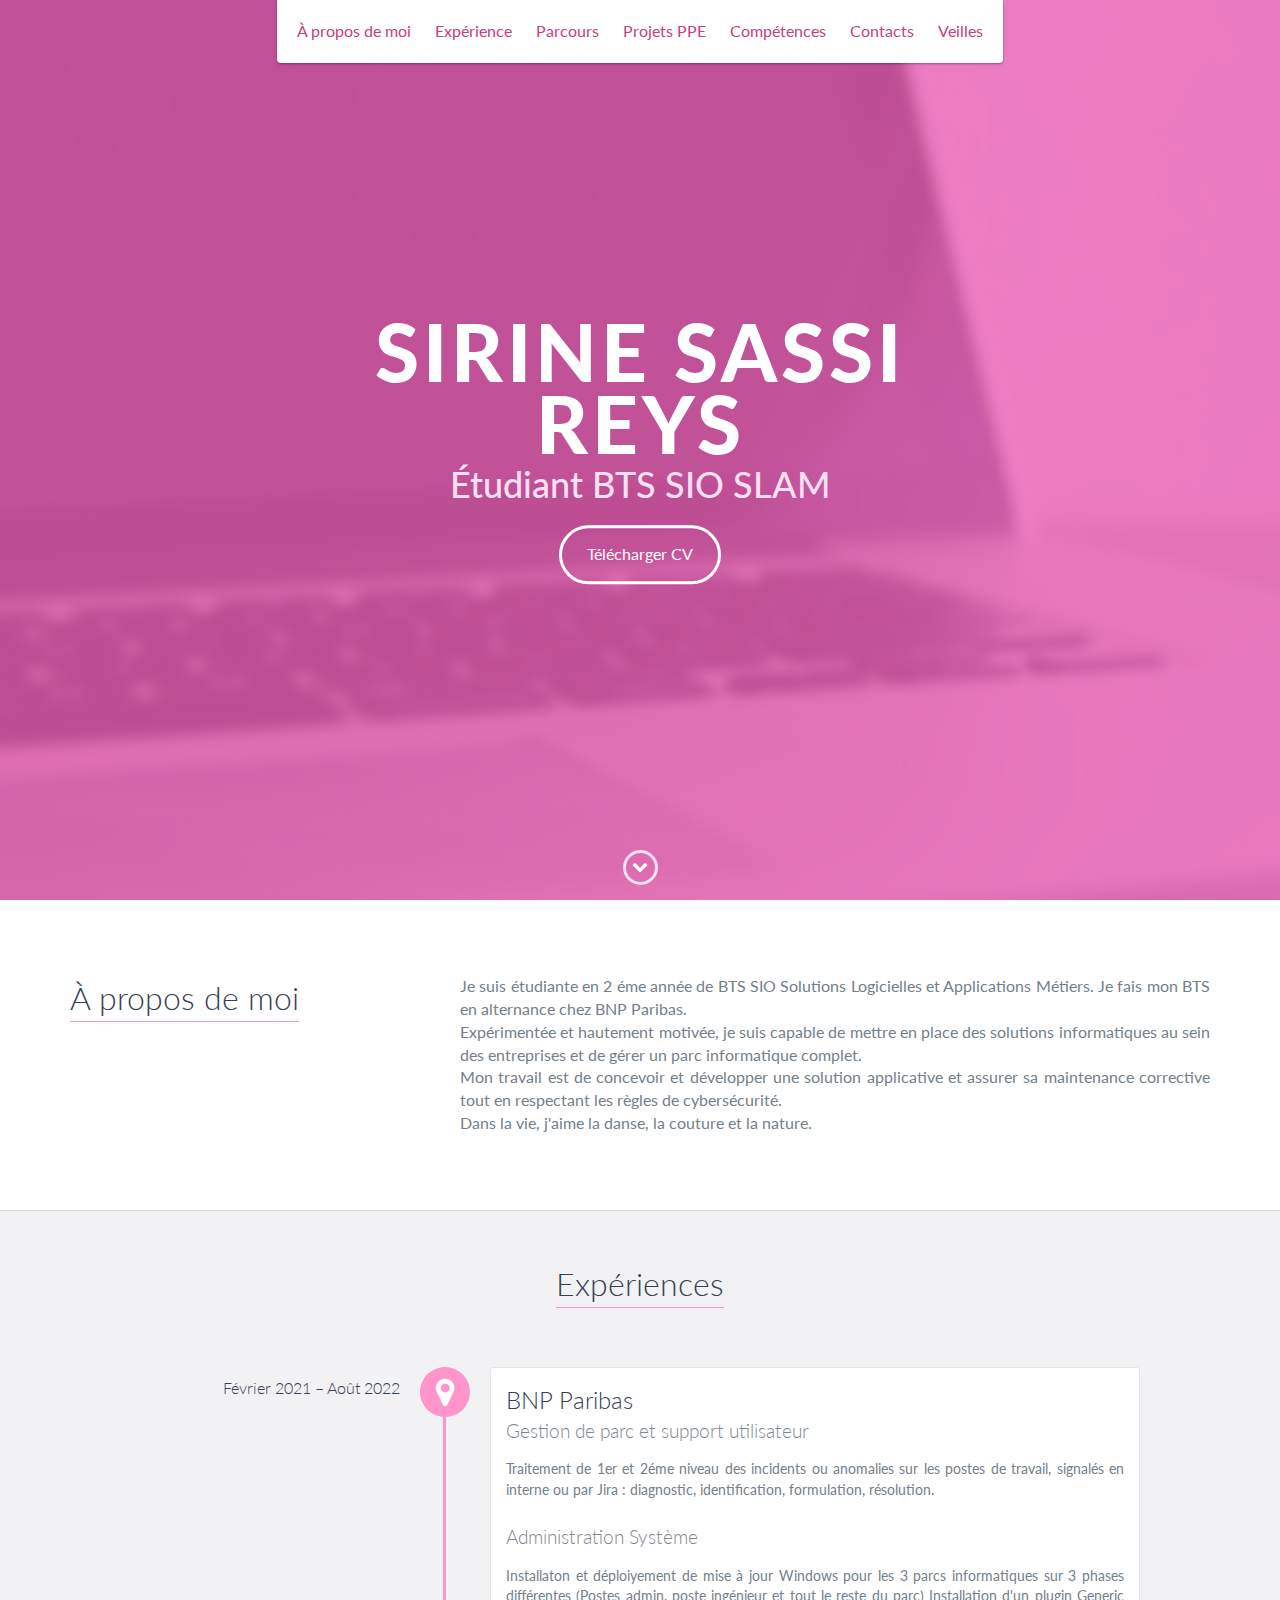
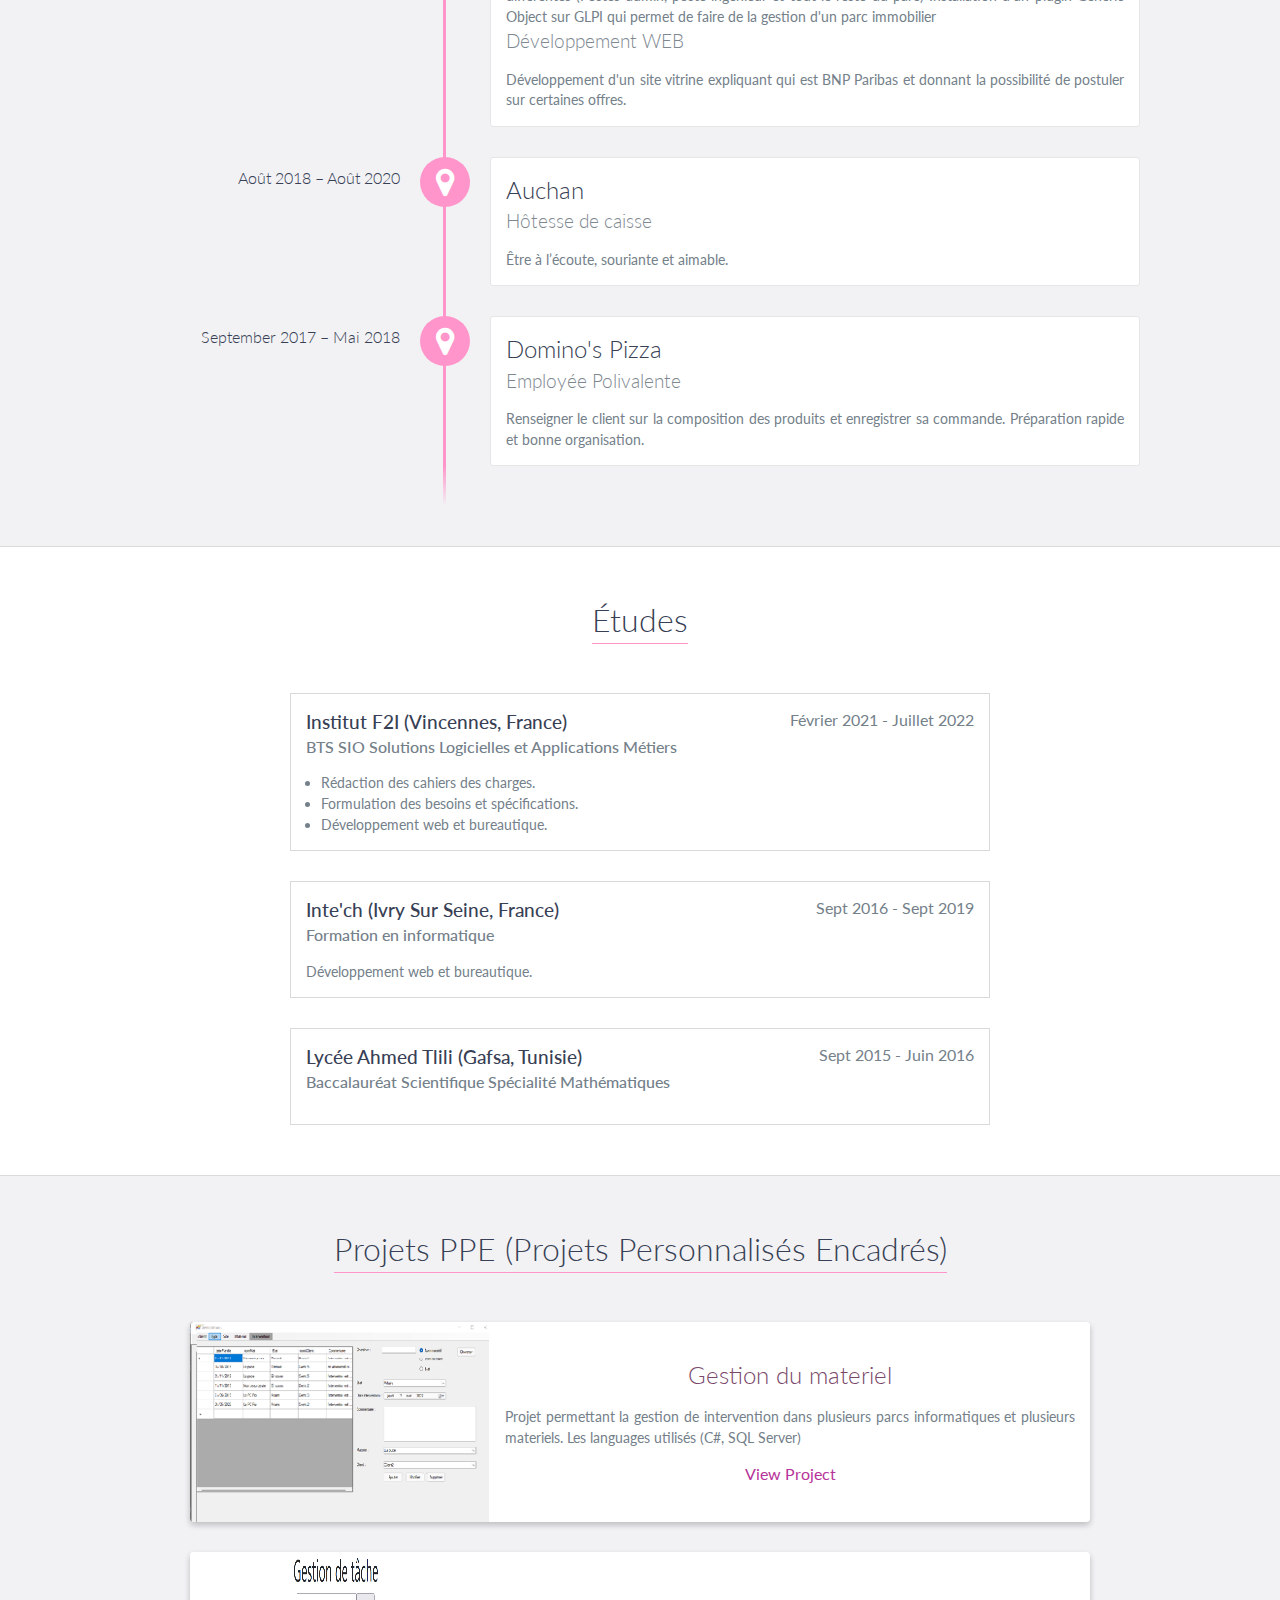
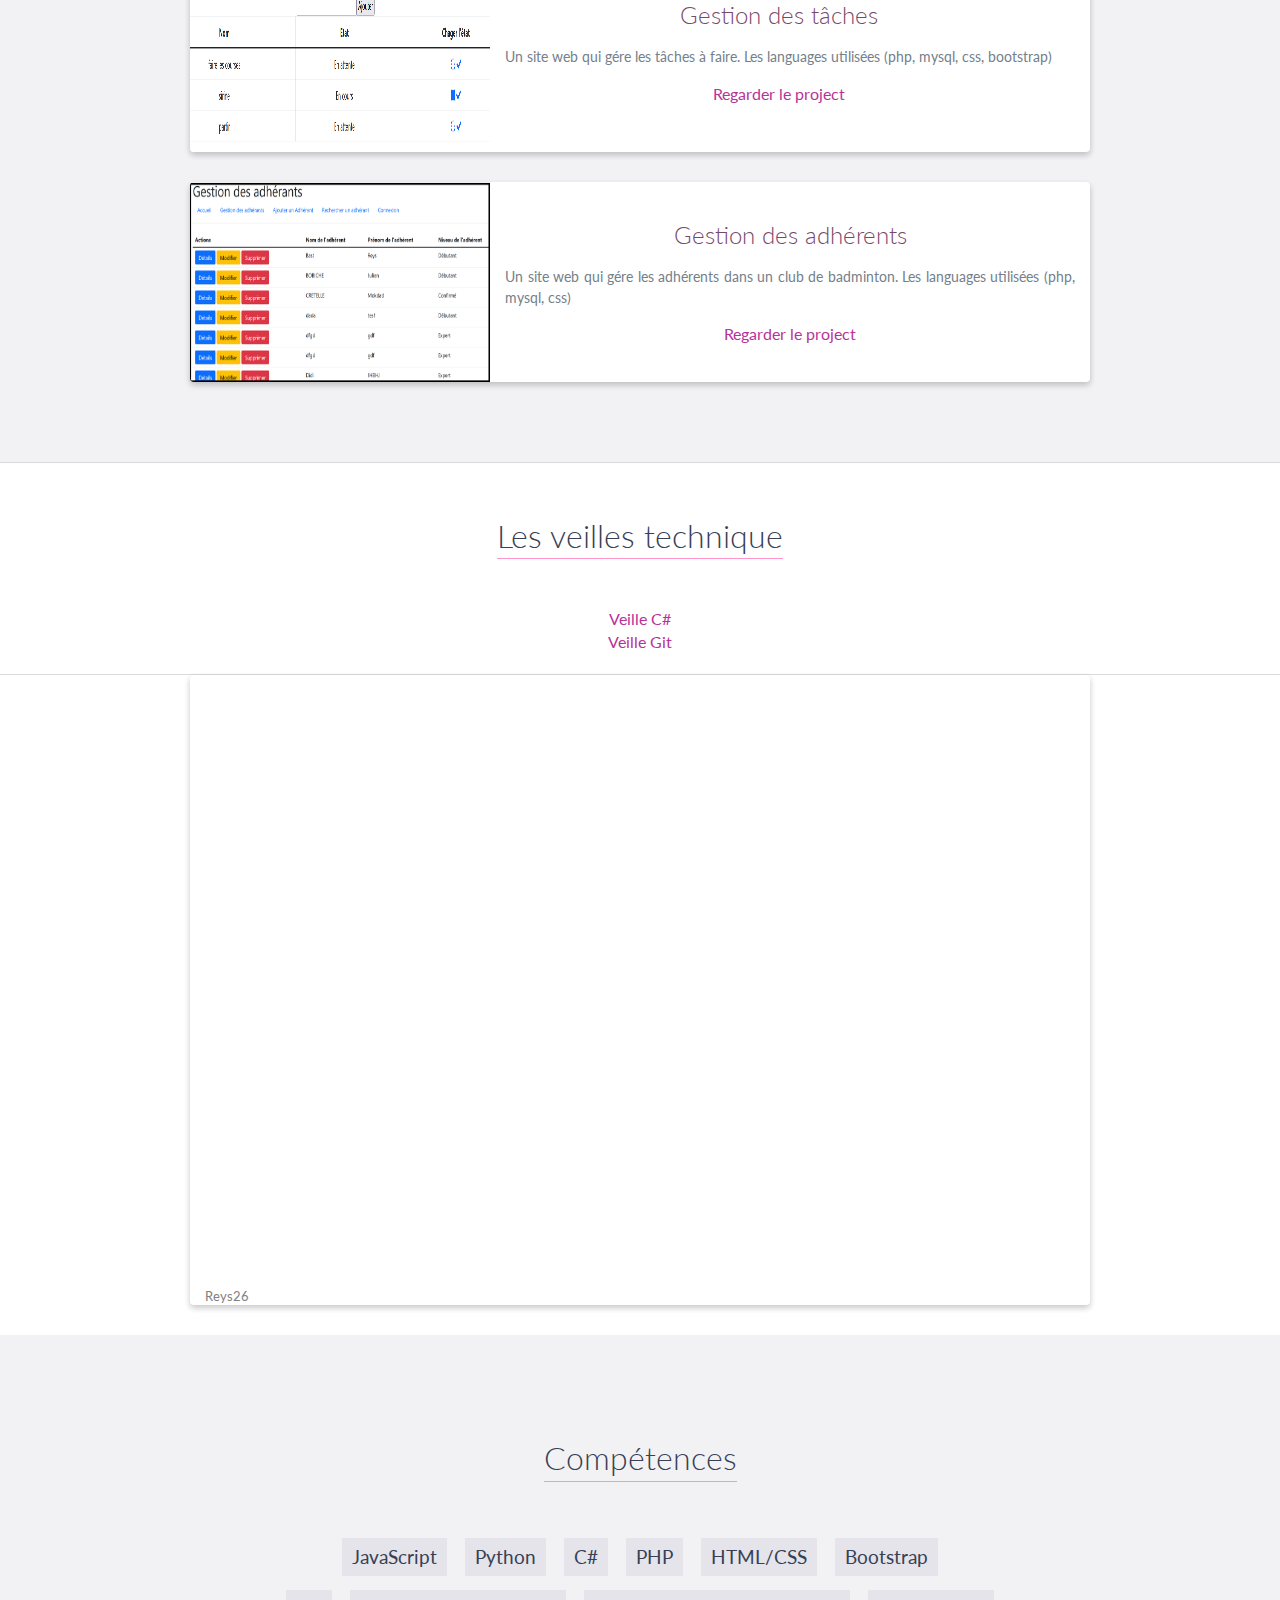
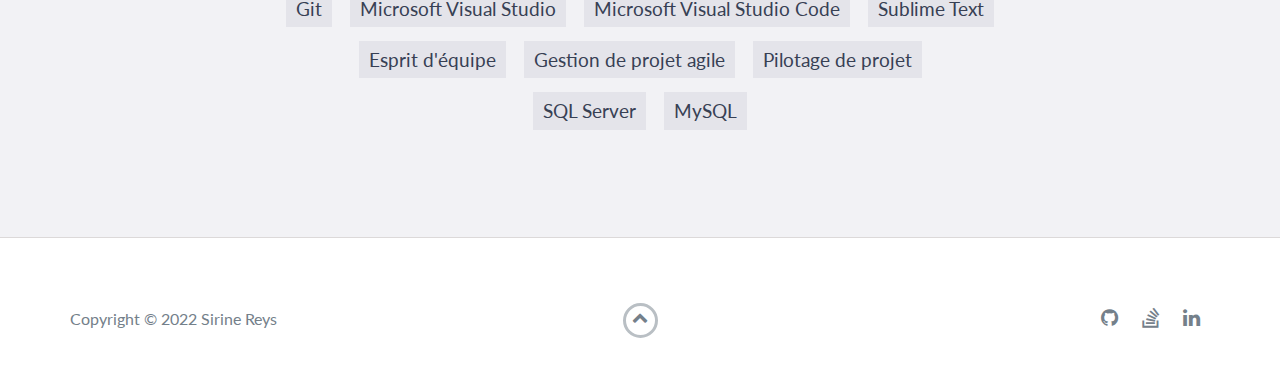
<file: index.html>
<!DOCTYPE html>
<html class="no-js" lang="en">

<head>
    <meta charset="utf-8">
    <meta http-equiv="X-UA-Compatible" content="IE=edge">
    <meta name="viewport" content="width=device-width, initial-scale=1">
    <title>Sirine Reys</title>
	<link rel="shortcut icon" href="favicon.ico" type="image/x-icon">
	<link rel="icon" href="favicon.ico" type="image/x-icon">
    <link href="https://fonts.googleapis.com/css?family=Lato:300,400,700,900" rel="stylesheet">
    <link rel="stylesheet" href="libs/font-awesome/css/font-awesome.min.css">
    <link href="css/bootstrap.min.css" rel="stylesheet">
    <link href="css/styles.css" rel="stylesheet">
</head>

<body>
    <div id="mobile-menu-open" class="shadow-large">
        <i class="fa fa-bars" aria-hidden="true"></i>
    </div>
    <!-- End #mobile-menu-toggle -->
    <header>
        <div id="mobile-menu-close">
            <span>Close</span> <i class="fa fa-times" aria-hidden="true"></i>
        </div>
        <ul id="menu" class="shadow">
            <li>
                <a href="#about">À propos de moi</a>
            </li>
            <li>
                <a href="#experience">Expérience</a>
            </li>
            <li>
                <a href="#education">Parcours</a>
            </li>
            <li>
                <a href="#projects">Projets PPE</a>
            </li>
            <li>
                <a href="#skills">Compétences</a>
            </li>
            <li>
                <a href="#contact">Contacts</a>
            </li>
            <li>
                <a href="#veille">Veilles</a>
            </li>
        </ul>
    </header>
    <!-- End header -->

    <div id="lead">
        <div id="lead-content">
            <h1>Sirine Sassi Reys</h1>
            <h2>Étudiant BTS SIO SLAM</h2>
            <a href="./images/CV Sirine Reys.pdf" class="btn-rounded-white">Télécharger CV</a>
        </div>
        <!-- End #lead-content -->

        <div id="lead-overlay"></div>

        <div id="lead-down">
            <span>
                <i class="fa fa-chevron-down" aria-hidden="true"></i>
            </span>
        </div>
        <!-- End #lead-down -->
    </div>
    <!-- End #lead -->

    <div id="about">
        <div class="container">
            <div class="row">
                <div class="col-md-4">
                    <h2 class="heading">À propos de moi</h2>
                </div>
                <div class="col-md-8">
                    <p class="just">
                        Je suis étudiante en 2 éme année de BTS SIO Solutions Logicielles et Applications Métiers.
						Je fais mon BTS en alternance chez BNP Paribas.<br>
                        Expérimentée et hautement motivée, je suis capable de mettre en place des solutions informatiques au sein des entreprises et de gérer un parc informatique complet.
                        <br>Mon travail est de concevoir et développer une solution applicative et assurer sa maintenance corrective tout en respectant les règles de cybersécurité.
						<br>Dans la vie, j'aime la danse, la couture et la nature.
                    </p>
                </div>
            </div>
        </div>
    </div>


    <!-- End #about -->
    <div id="experience" class="background-alt">
        <h2 class="heading">Expériences</h2>
        <div id="experience-timeline">
            <div data-date="Février 2021 – Août 2022">
                <h3>BNP Paribas</h3>
                <h4>Gestion de parc et support utilisateur</h4>
                <p>
                    Traitement de 1er et 2éme niveau des incidents ou anomalies sur les postes de travail, 
                    signalés en interne ou par Jira :
                     diagnostic, identification, formulation, résolution.
                </p><br>
                <h4>Administration Système</h4>
                <p class="just">
                    Installaton et déploiyement de mise à jour Windows pour les 3 parcs informatiques sur 3 phases différentes (Postes admin, poste ingénieur et tout le reste du parc)
                    Installation d'un plugin Generic Object sur GLPI qui permet de faire de la gestion d'un parc immobilier
                </p>
				<h4>Développement WEB</h4>
                <p>
                    Développement d'un site vitrine expliquant qui est BNP Paribas et donnant la possibilité de postuler sur certaines offres.
                </p> 
            </div>

            <div data-date="Août 2018 – Août 2020">
                <h3>Auchan</h3>
                <h4>Hôtesse de caisse</h4>
               <p>
                   Être à l’écoute, souriante et aimable.
               </p>
             </div>

            <div data-date="September 2017 – Mai 2018">
                <h3>Domino's Pizza</h3>
                <h4>Employée Polivalente</h4>
                <p>
                    Renseigner le client sur la composition des produits et enregistrer sa commande.
                    Préparation rapide et bonne organisation.
                </p>
            </div>
        </div>
    </div>
    <!-- End #experience -->

    <div id="education">
        <h2 class="heading">Études</h2>

        <div class="education-block">
            <h3>Institut F2I (Vincennes, France)</h3>
            <span class="education-date">Février 2021 - Juillet 2022</span>
            <h4>BTS SIO Solutions Logicielles et Applications Métiers</h4>
            <ul>
                <li>Rédaction des cahiers des charges.</li>
                <li>Formulation des besoins et spécifications.</li>
                <li>Développement web et bureautique.</li>
            </ul>
        </div>
        <!-- End .education-block -->

        <div class="education-block">
            <h3>Inte'ch (Ivry Sur Seine, France)</h3>
            <span class="education-date">Sept 2016 - Sept 2019</span>
            <h4>Formation en informatique</h4>
            <p>Développement web et bureautique.</p>
        </div>
            <!-- End .education-block -->

        <div class="education-block">
            <h3>Lycée
                Ahmed Tlili (Gafsa, Tunisie)</h3>
            <span class="education-date">Sept 2015 - Juin 2016</span>
            <h4>Baccalauréat Scientifique
                Spécialité Mathématiques </h4>
        </div>
    <!-- End .education-block -->
</div>

    <!-- End #education -->

    <div id="projects" class="background-alt">
        <h2 class="heading">Projets PPE (Projets Personnalisés Encadrés)</h2>
            
        <div class="container">
            <div class="row">
                <div class="project shadow-large">
                    <div class="project-image">
                        <img src="images/affi1.png" height="200" width="300" />
                    </div>
                    <!-- End .project-image -->
                    <div class="project-info">
                        <h3>Gestion du materiel</h3>
                        <p>
                            Projet permettant la gestion de intervention dans plusieurs parcs informatiques et plusieurs materiels.
                            Les languages utilisés (C#, SQL Server)
                        </p>
                        <a href="./GestionMateriel.html">View Project</a>
                    </div>
                    <!-- End .project-info -->
                </div>
                <!-- End .project -->

                <div class="project shadow-large">
                    <div class="project-image">
                        <img src="images/Capture d’écran 2022-04-29 210401.png" height="200" width="300" />
                    </div>
                    <!-- End .project-image -->
                    <div class="project-info">
                        <h3>Gestion des tâches</h3>
                        <p>
                            Un site web qui gére les tâches à faire.
                            Les languages utilisées (php, mysql, css, bootstrap)
                        </p>
                        <a href="../../tache/taches.php">Regarder le project</a>
                    </div>
                    <!-- End .project-info -->
                </div>
                <!-- End .project -->
                

                <div class="project shadow-large">
                    <div class="project-image">
                        <img src="images/geAP1.png" height="200" width="300" />
                    </div>
                    <!-- End .project-image -->
                    <div class="project-info">
                        <h3>Gestion des adhérents</h3>
                        <p>
                            Un site web qui gére les adhérents dans un club de badminton.
                            Les languages utilisées (php, mysql, css)
                        </p>
                        <a href="./gestionadherent.html">Regarder le project</a>
                    </div>
                    <!-- End .project-info -->
                </div>
                <!-- End .project -->
            </div>
        </div>
    </div>
    <!-- End #projects -->
<!--  -->
<div id="education">
<h2 class="heading">Les veilles technique</h2> <br>
            <a href="c.html">Veille C#</a> <br>
            <a href="git.html">Veille Git</a></div>
</div>   
    <div id="veille" class="project shadow-large">
        <div class="container">
            <iframe src="https://www.pearltrees.com/reys26?embed=2&d=202204291159" width="853" height="604" style="border:0px;" allowtransparency="true"></iframe><span style="display:block; padding-top:2px; color:#818181; font-size:13px;"><a href="https://www.pearltrees.com/reys26" style=" color:#818181; font-size:13px;" target="_blank">Reys26</a></span>    <!--  -->
        </div>
    </div>

<div id="projects" class="background-alt">

    <div id="skills">
        <h2 class="heading">Compétences</h2>
        <ul>
            <li>JavaScript</li>
            <li>Python</li>
            <li>C#</li>
            <li>PHP</li>
            <li>HTML/CSS</li>
            <li>Bootstrap</li>

        </ul>
        <ul>  
            <li>Git</li>
            <li>Microsoft Visual Studio</li>
            <li>Microsoft Visual Studio Code</li>
            <li>Sublime Text</li>
        </ul>
        <ul>
            <li>Esprit d'équipe</li>
            <li>Gestion de projet agile</li>
            <li>Pilotage de projet</li>
        </ul>
        <ul>
            <li>SQL Server</li>
            <li>MySQL</li>
        </ul>
    </div>
</div>
<!-- End #skills -->

    <!-- <div id="contact">
        <h2>M'envoyer un message</h2>
        <div id="contact-form">
            <form method="POST" action="https://formspree.io/email@email.com">
                <input type="hidden" name="_subject" value="Contact request from personal website" />
                <input type="email" name="_replyto" placeholder="Adresse mail" required>
                <textarea name="message" placeholder="message" required></textarea>
                <button type="submit">Envoyé</button>
            </form>
        </div>
         End #contact-form -->
    <!-- </div>
    End #contact -->

    <footer>
        <div class="container">
            <div class="row">
                <div class="col-sm-5 copyright">
                    <p>
                        Copyright &copy; 2022 Sirine Reys
                    </p>
                </div>
                <div class="col-sm-2 top">
                    <span id="to-top">
                        <i class="fa fa-chevron-up" aria-hidden="true"></i>
                    </span>
                </div>
                <div class="col-sm-5 social">
                    <ul>
                        <li>
                            <a href="https://github.com/sirina26" target="_blank"><i class="fa fa-github" aria-hidden="true"></i></a>
                        </li>
                        <li>
                            <a href="https://stackoverflow.com/users/18780816/sirina26" target="_blank"><i class="fa fa-stack-overflow" aria-hidden="true"></i></a>
                        </li>
                        <li>
                            <a href="https://www.linkedin.com/in/sirine-reys-63a96b1b5/" target="_blank"><i class="fa fa-linkedin" aria-hidden="true"></i></a>
                        </li>                       
                    </ul>
                </div>
            </div>
        </div>
    </footer>
    <!-- End footer -->

    <script src="https://ajax.googleapis.com/ajax/libs/jquery/1.12.4/jquery.min.js"></script>
    <script src="js/scripts.min.js"></script>
</body>

</html>
</file>
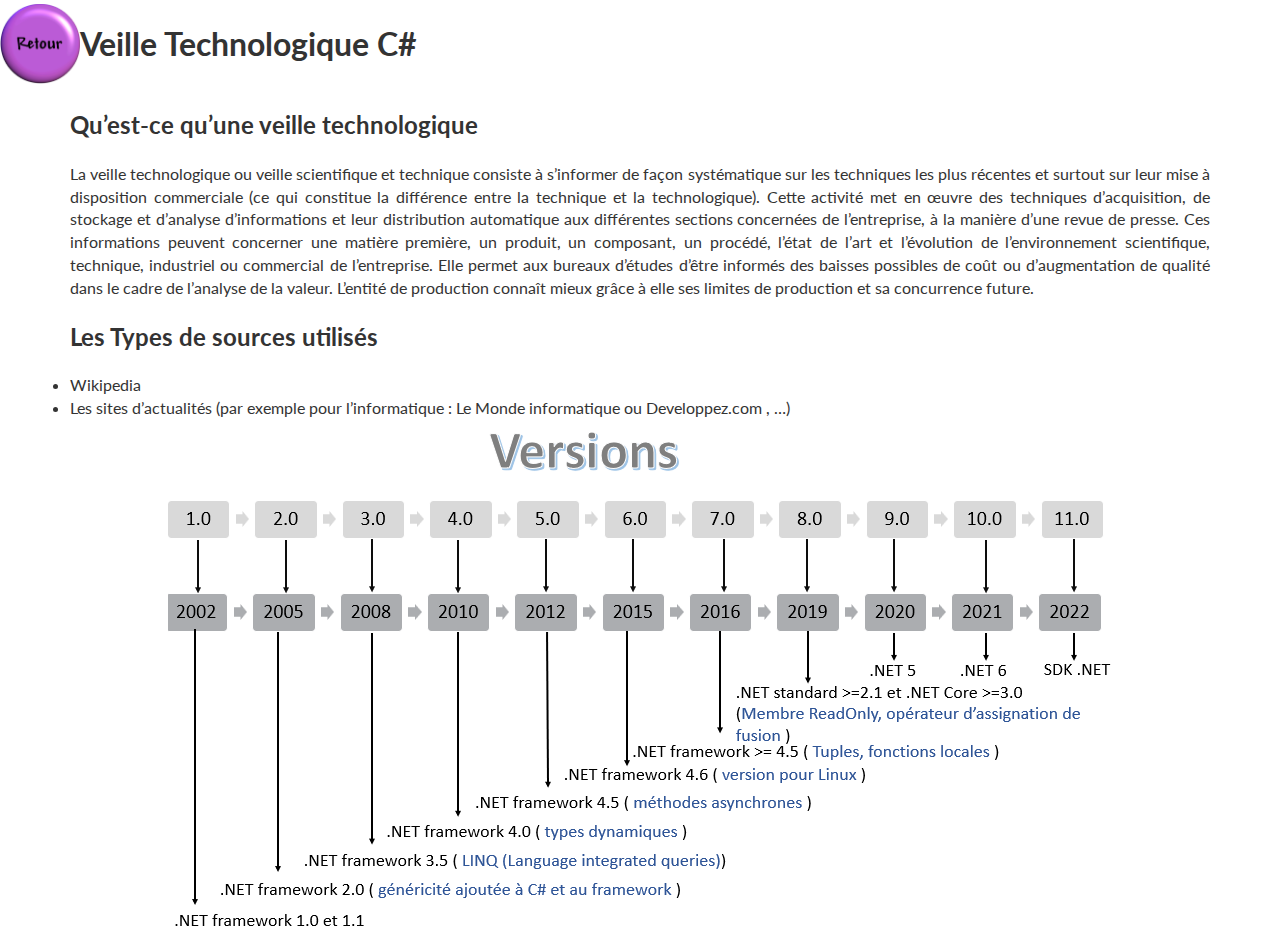
<file: c.html>
<!DOCTYPE html>
<html class="no-js" lang="en">

<head>
    <meta charset="utf-8">
    <meta http-equiv="X-UA-Compatible" content="IE=edge">
    <meta name="viewport" content="width=device-width, initial-scale=1">
    <title>Sirine Reys</title>
	<link rel="shortcut icon" href="favicon.ico" type="image/x-icon">
	<link rel="icon" href="favicon.ico" type="image/x-icon">
    <link href="https://fonts.googleapis.com/css?family=Lato:300,400,700,900" rel="stylesheet">
    <link rel="stylesheet" href="libs/font-awesome/css/font-awesome.min.css">
    <link href="css/bootstrap.min.css" rel="stylesheet">
    <link href="css/styles.css" rel="stylesheet">
</head>

<body>
    <table>
    
        <tbody>
            <tr>
                <td> 
                    <a href="./."><img src="images/54702.gif" width="80" height="80"/>
                    </a>
                </td>
                <td>
                   <h1>Veille Technologique C#</h1>   
                </td>
            </tr>
        </tbody>
    </table>

    <!-- <div class="background-alt"> -->
    <div class="container">
    <h2>Qu’est-ce qu’une veille technologique</h2>
    <p>
        La veille technologique ou veille scientifique et technique consiste à s’informer de façon systématique sur les techniques les plus récentes et surtout sur leur mise à disposition commerciale (ce qui constitue la différence entre la technique et la technologique).
        Cette activité met en œuvre des techniques d’acquisition, de stockage et d’analyse d’informations et leur distribution automatique aux différentes sections concernées de l’entreprise, à la manière d’une revue de presse. Ces informations peuvent concerner une matière première, un produit, un composant, un procédé, l’état de l’art et l’évolution de l’environnement scientifique, technique, industriel ou commercial de l’entreprise.
        Elle permet aux bureaux d’études d’être informés des baisses possibles de coût ou d’augmentation de qualité dans le cadre de l’analyse de la valeur. L’entité de production connaît mieux grâce à elle ses limites de production et sa concurrence future.
    </p>
    <h2>
        Les Types de sources utilisés
    </h2>
    <liste>
        <li>Wikipedia</li>
        <li>Les sites d’actualités (par exemple pour l’informatique : Le Monde informatique ou Developpez.com , …)</li>
    </liste>
    <center><img src="images/version.png"/></center>
    

</body>
</file>
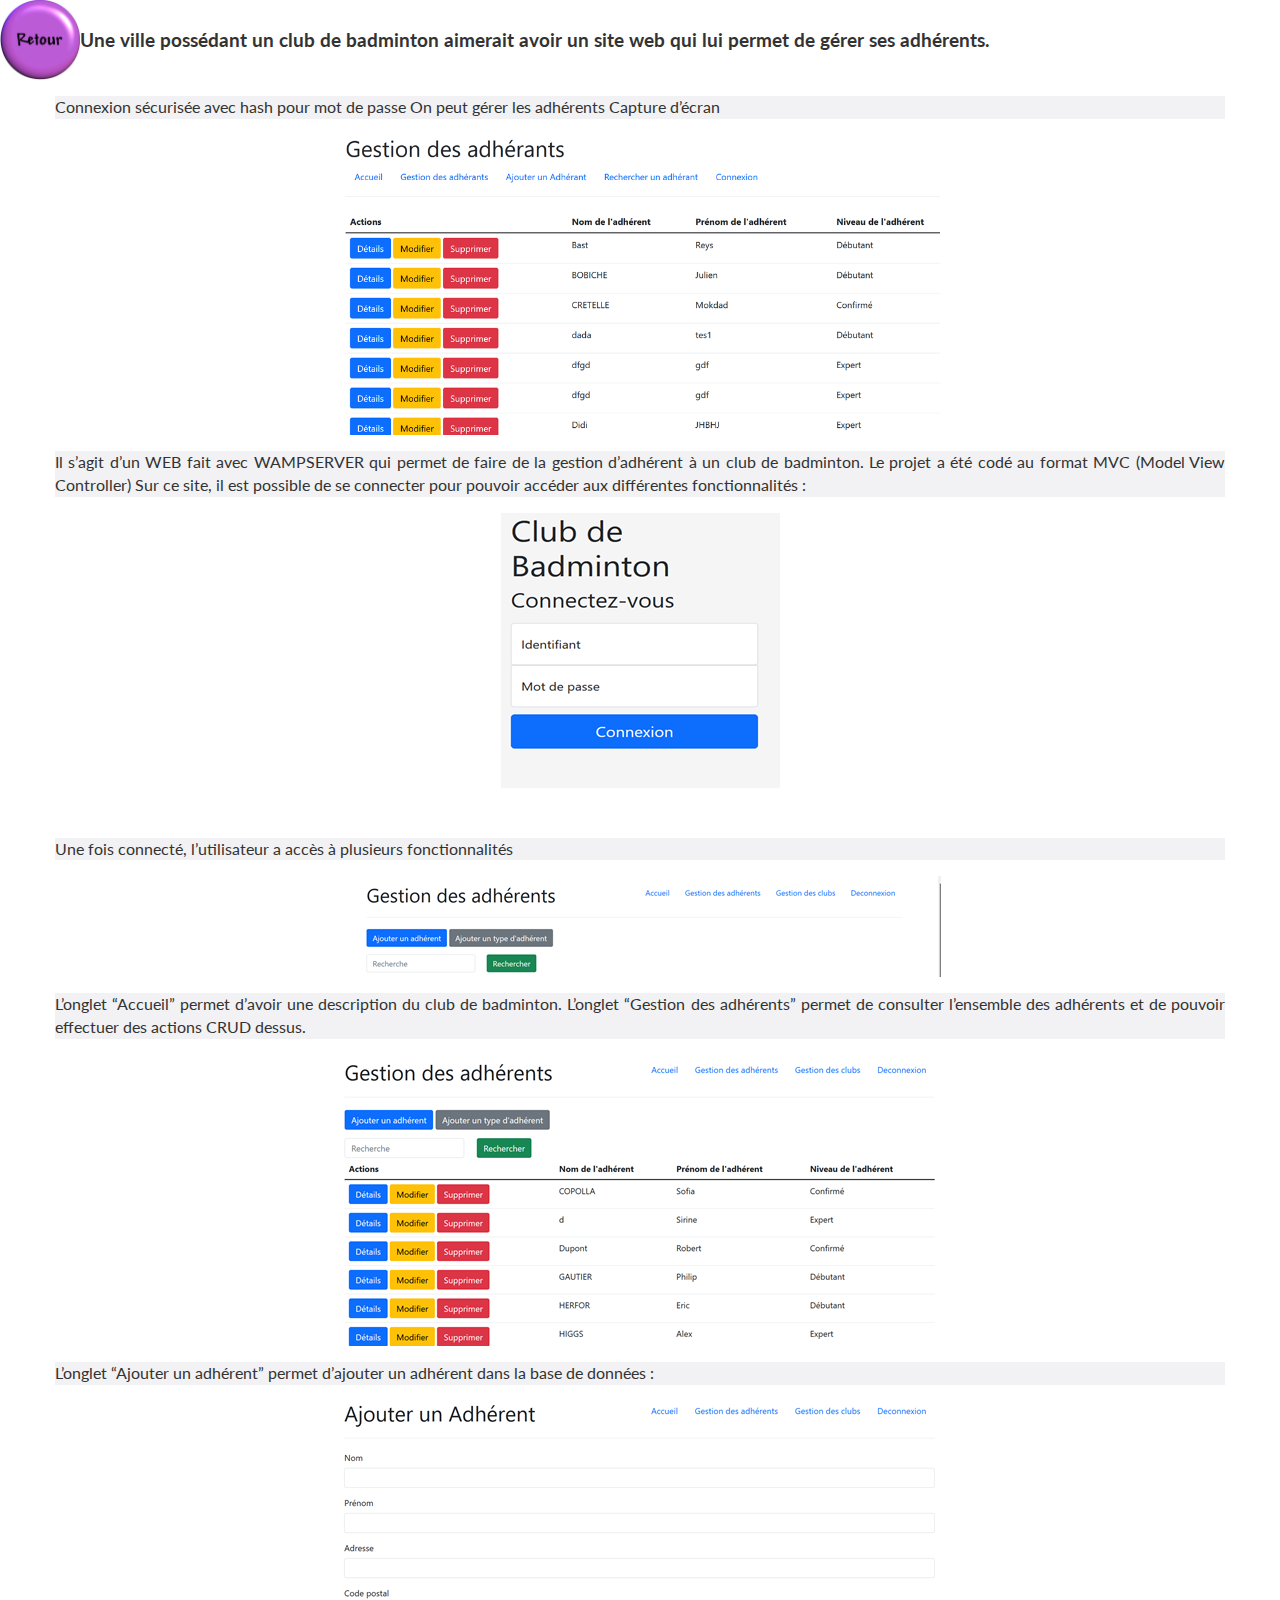
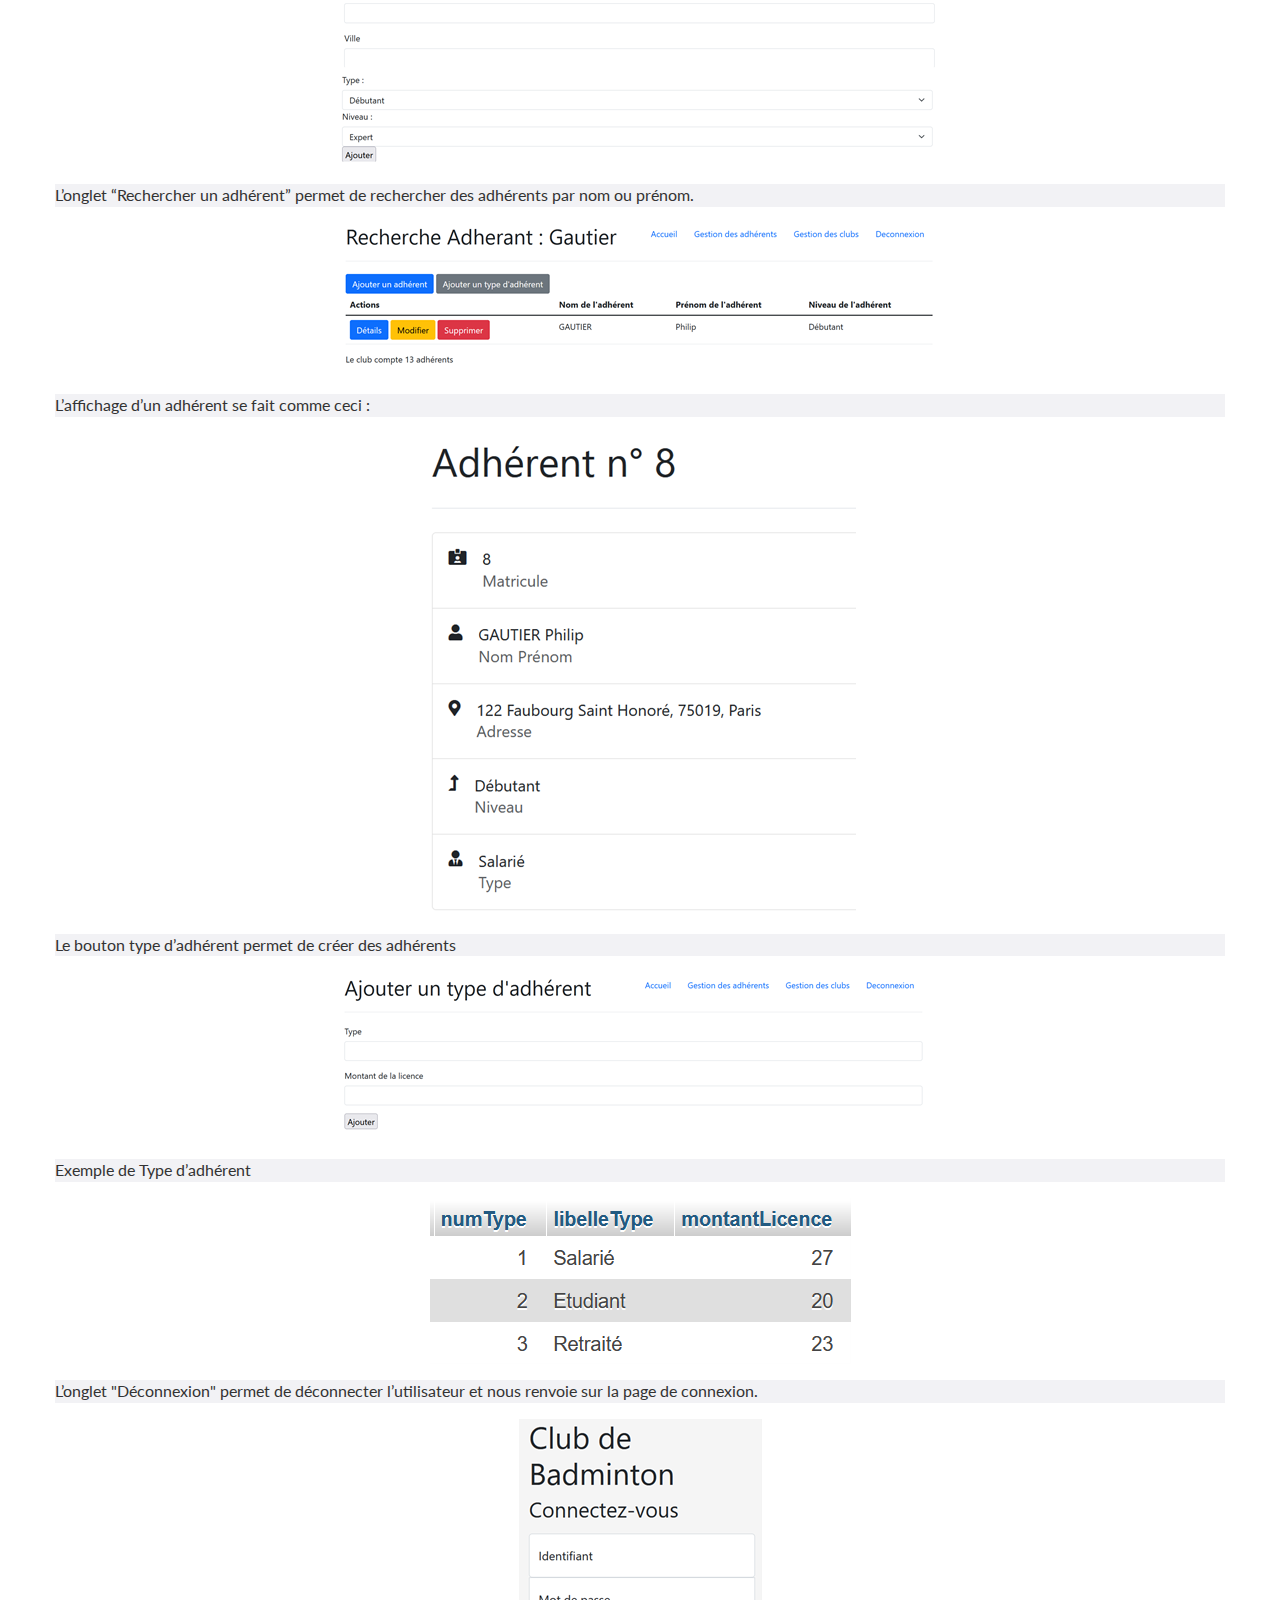
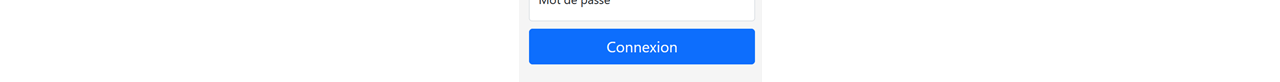
<file: gestionadherent.html>
<!DOCTYPE html>
<html class="no-js" lang="en">

<head>
    <meta charset="utf-8">
    <meta http-equiv="X-UA-Compatible" content="IE=edge">
    <meta name="viewport" content="width=device-width, initial-scale=1">
    <title>Sirine Reys</title>
	<link rel="shortcut icon" href="favicon.ico" type="image/x-icon">
	<link rel="icon" href="favicon.ico" type="image/x-icon">
    <link href="https://fonts.googleapis.com/css?family=Lato:300,400,700,900" rel="stylesheet">
    <link rel="stylesheet" href="libs/font-awesome/css/font-awesome.min.css">
    <link href="css/bootstrap.min.css" rel="stylesheet">
    <link href="css/styles.css" rel="stylesheet">
</head>

<body>
    <table>
    
        <tbody>
            <tr>
                <td> 
                    <a href="./."><img src="images/54702.gif" width="80" height="80"/>
                    </a>
                </td>
                <td>
                   <h3>Une ville possédant un club de badminton aimerait avoir un site web qui
                        lui permet de gérer ses adhérents.
                    </h3>   
                </td>
            </tr>
            </tbody>
    </table>
    
    
<center>
    <div class="container">
        <div class="row">
            <div class="background-alt">
                <p>
                    Connexion sécurisée avec hash pour mot de passe 
                    On peut gérer les adhérents 
                    Capture d’écran
                </p>
            </div>
       
<img src="images/ge1.png" width="600" height="300" />
    <div class="background-alt">
        <p>Il s’agit d’un WEB fait avec WAMPSERVER qui permet de faire de la gestion d’adhérent à un club de badminton.
            Le projet a été codé au format MVC (Model View Controller)
            Sur ce site, il est possible de se connecter pour pouvoir accéder aux différentes fonctionnalités : 
        </p>
    </div>
    <img src="images/ge2.png"/>
    <div class="background-alt">
        <p>Une fois connecté, l’utilisateur a accès à plusieurs fonctionnalités </p>
    </div>        
    <img src="images/ge3.png"/>
    <div class="background-alt">
        <p>L’onglet “Accueil” permet d’avoir une description du club de badminton.
            L’onglet “Gestion des adhérents” permet de consulter l’ensemble des adhérents et
            de pouvoir effectuer des actions CRUD dessus.          
        </p>
    </div>
    <img src="images/ge4.png"/>
<div class="background-alt">
    <p>
        L’onglet “Ajouter un adhérent” permet d’ajouter un adhérent dans la base de données :          
    </p>
</div>
<img src="images/ge5.png"/>

<div class="background-alt">
    <p>
        L’onglet “Rechercher un adhérent” permet de rechercher des adhérents par nom ou prénom.
    </p>
</div>
<img src="images/ge6.png"/>
<div class="background-alt">
    <p>
        L’affichage d’un adhérent se fait comme ceci :
    </p>
</div>
<img src="images/ge7.png"/>
<div class="background-alt">
    <p>
        Le bouton type d’adhérent permet de créer des adhérents 
    </p>
</div>
<img src="images/ge14.png"/>
<div class="background-alt">
    <p>
        Exemple de Type d’adhérent 
    </p>
</div>
<img src="images/Image15.png"/>
<div class="background-alt">
    <p>
        L’onglet "Déconnexion" permet de déconnecter l’utilisateur et nous renvoie sur la page de connexion.    </p>
</div>
</div>
</div>
<img src="images/Image16.png"/>

</center>
</body>
</file>
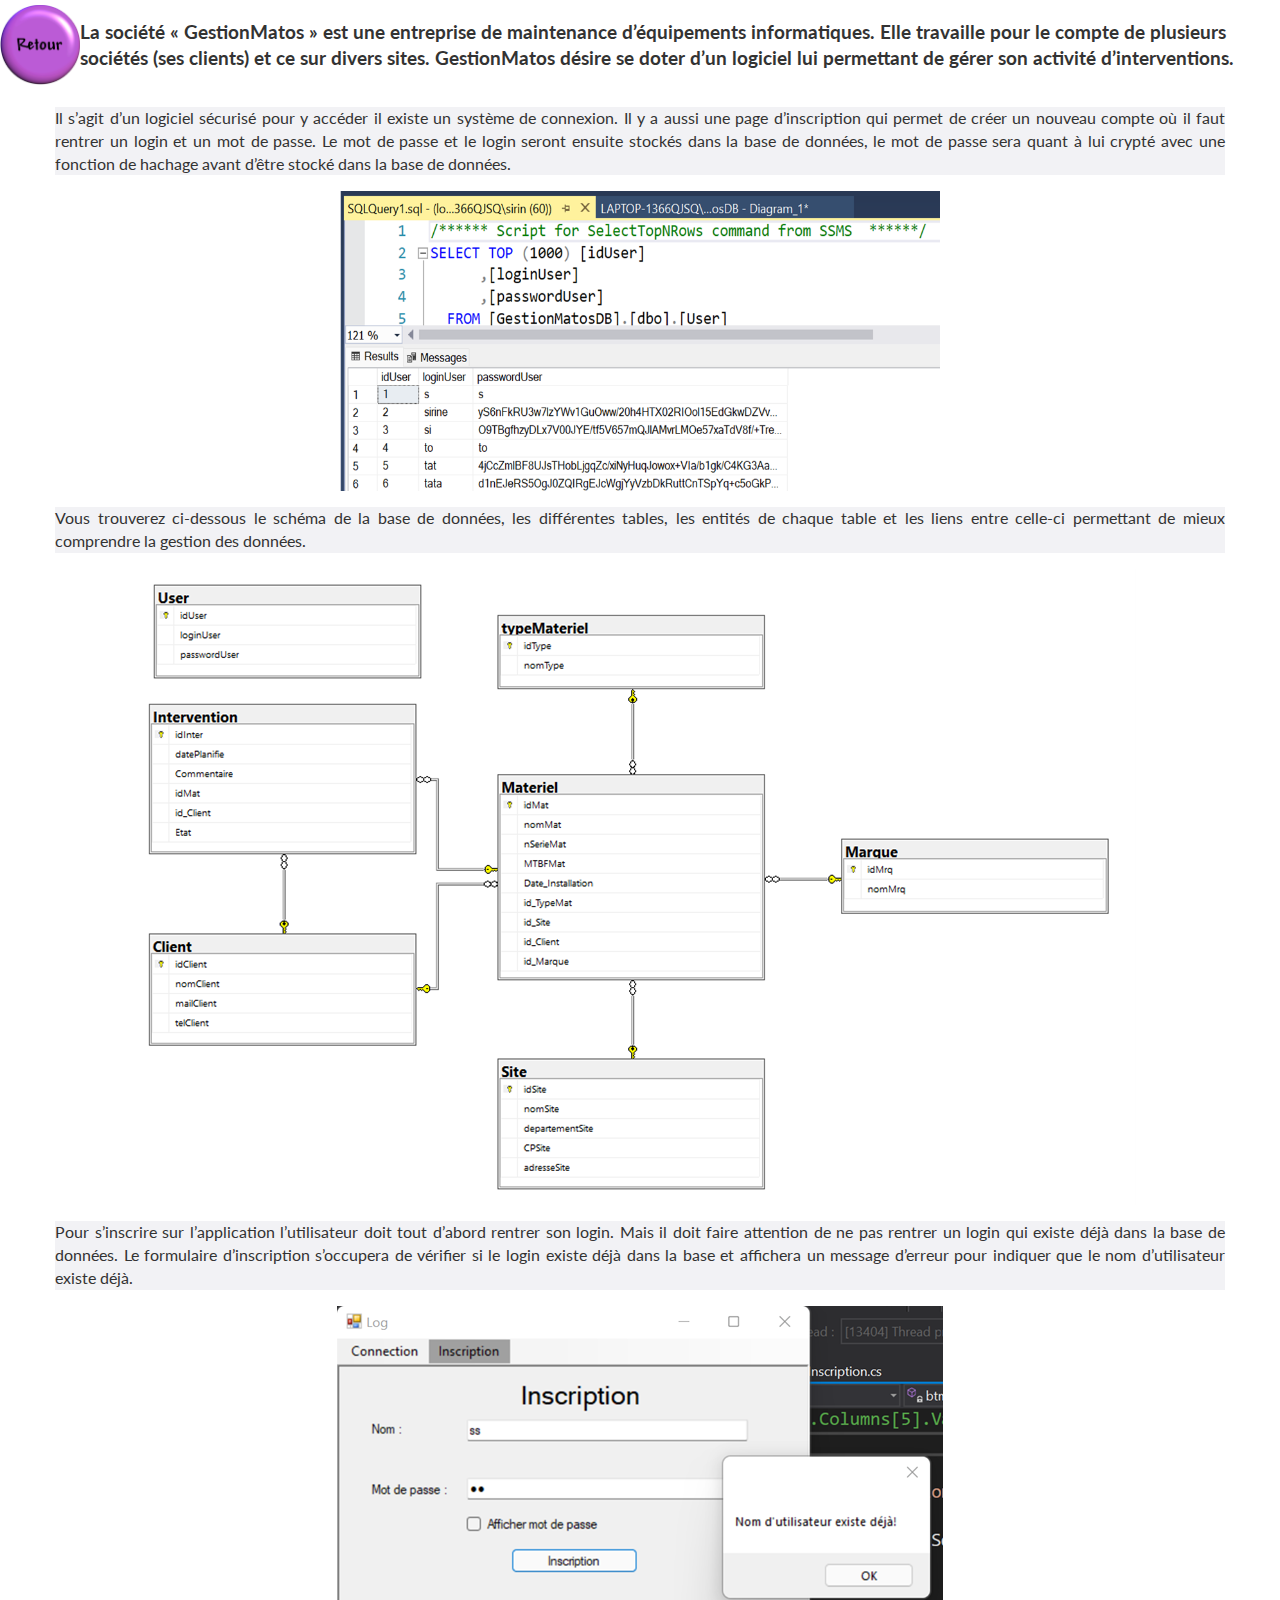
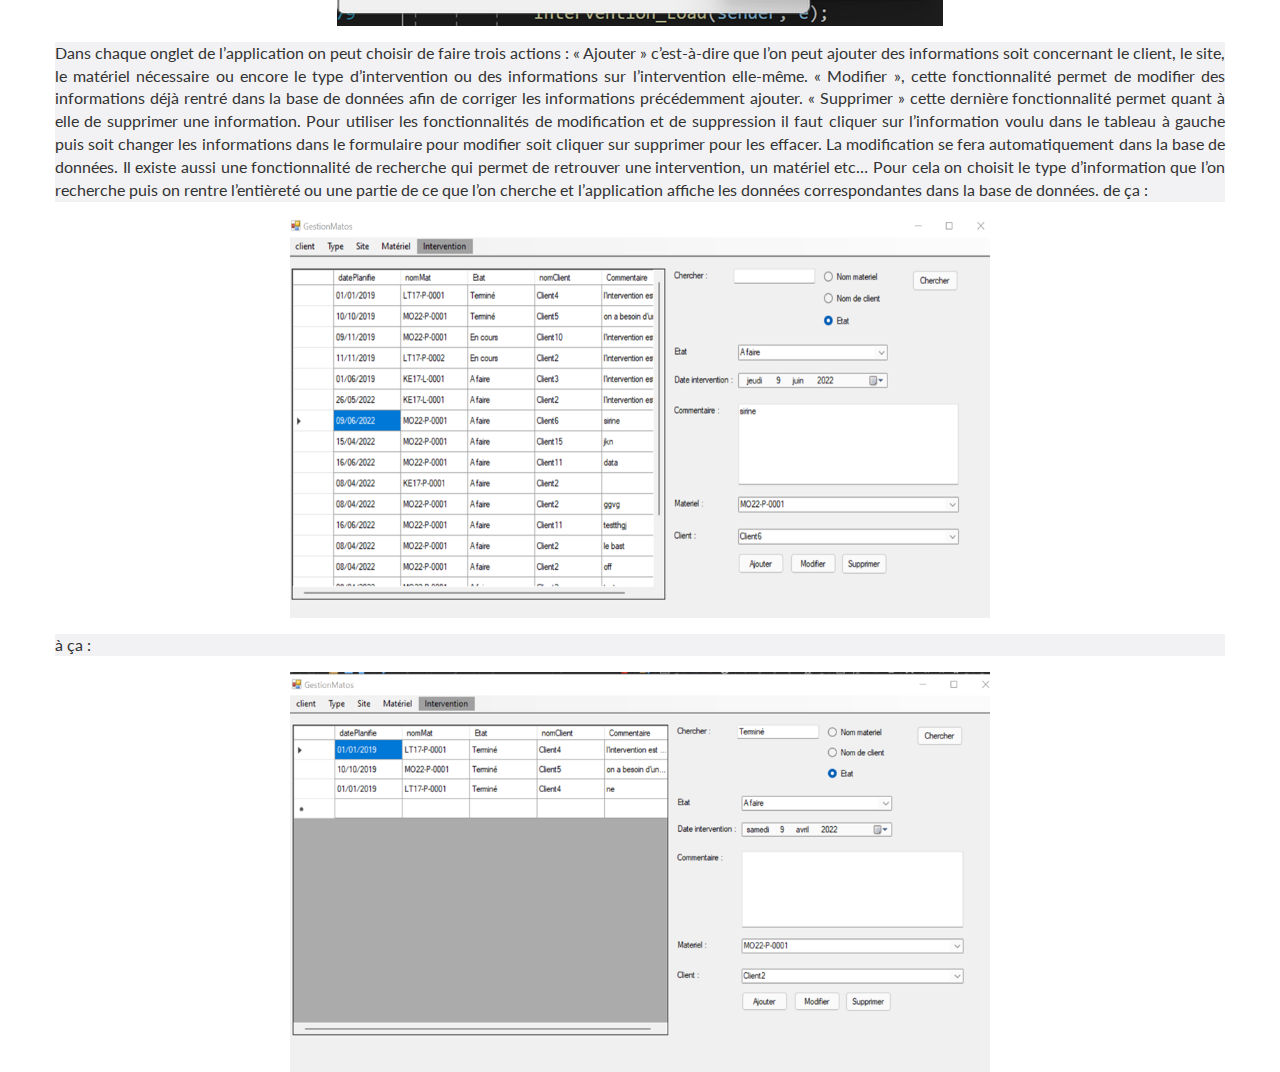
<file: GestionMateriel.html>
<!DOCTYPE html>
<html class="no-js" lang="en">

<head>
    <meta charset="utf-8">
    <meta http-equiv="X-UA-Compatible" content="IE=edge">
    <meta name="viewport" content="width=device-width, initial-scale=1">
    <title>Sirine Reys</title>
	<link rel="shortcut icon" href="favicon.ico" type="image/x-icon">
	<link rel="icon" href="favicon.ico" type="image/x-icon">
    <link href="https://fonts.googleapis.com/css?family=Lato:300,400,700,900" rel="stylesheet">
    <link rel="stylesheet" href="libs/font-awesome/css/font-awesome.min.css">
    <link href="css/bootstrap.min.css" rel="stylesheet">
    <link href="css/styles.css" rel="stylesheet">
</head>

<body>
    <table>
    
        <tbody>
            <tr>
                <td> 
                    <a href="./."><img src="images/54702.gif" width="80" height="80"/>
                    </a>
                </td>
                <td>
                   <h3>La société « GestionMatos » est une entreprise de maintenance d’équipements informatiques. 
                    Elle travaille pour le compte de plusieurs sociétés (ses clients) et ce sur divers sites.
                    GestionMatos désire se doter d’un logiciel lui permettant de gérer son activité d’interventions.
                    </h3>   
                </td>
            </tr>
            </tbody>
    </table>
    
    
<center>
    <div class="container">
        <div class="row">
            <div class="background-alt">
            <p>Il s’agit d’un logiciel sécurisé pour y accéder il existe un système de connexion.
                Il y a aussi une page d’inscription qui permet de créer un nouveau compte où il faut rentrer un login et un mot de passe.
                Le mot de passe et le login seront ensuite stockés dans la base de données, 
                le mot de passe sera quant à lui crypté avec une fonction de hachage avant d’être stocké dans la base de données.
            </p></div>
            <img src="images/mo1.png" width="600" height="300" />
            <div class="background-alt">
            <p>
            Vous trouverez ci-dessous le schéma de la base de données, les différentes tables, les entités de chaque table et les liens entre celle-ci permettant de mieux comprendre la gestion des données.
            </p>
            </div>
            <img src="images/mo2.png" />
            <div class="background-alt">
            <p>
            Pour s’inscrire sur l’application l’utilisateur doit tout d’abord rentrer son login. Mais il doit faire attention de ne pas rentrer un login qui existe déjà dans la base de données. Le formulaire d’inscription s’occupera de vérifier si le login existe déjà dans la base et affichera un message d’erreur pour indiquer que le nom d’utilisateur existe déjà.
            </p>
            </div>
            <img src="images/mo3.png"/>
            <div class="background-alt">
            <p>Dans chaque onglet de l’application on peut choisir de faire trois actions :
            « Ajouter » c’est-à-dire que l’on peut ajouter des informations soit concernant le client, le site, le matériel nécessaire ou encore le type d’intervention ou des informations sur l’intervention elle-même.
            « Modifier », cette fonctionnalité permet de modifier des informations déjà rentré dans la base de données afin de corriger les informations précédemment ajouter.
            « Supprimer » cette dernière fonctionnalité permet quant à elle de supprimer une information.
            Pour utiliser les fonctionnalités de modification et de suppression il faut cliquer sur l’information voulu dans le tableau à gauche puis soit changer les informations dans le formulaire pour modifier soit cliquer sur supprimer pour les effacer. La modification se fera automatiquement dans la base de données.
            Il existe aussi une fonctionnalité de recherche qui permet de retrouver une intervention, un matériel etc… 
            Pour cela on choisit le type d’information que l’on recherche puis on rentre l’entièreté ou une partie de ce que l’on cherche et l’application affiche les données correspondantes dans la base de données.
            </hr>
            de ça :
            </p></div>
            <img src="images/mo4.png" width="700" height="400" />   
            <div class="background-alt">
            <p>
            à ça :
            </p>
            </div>
        </div>
    </div>
    <img src="images/mo5.png" width="700" height="400"/>
</center>
</body>
</file>
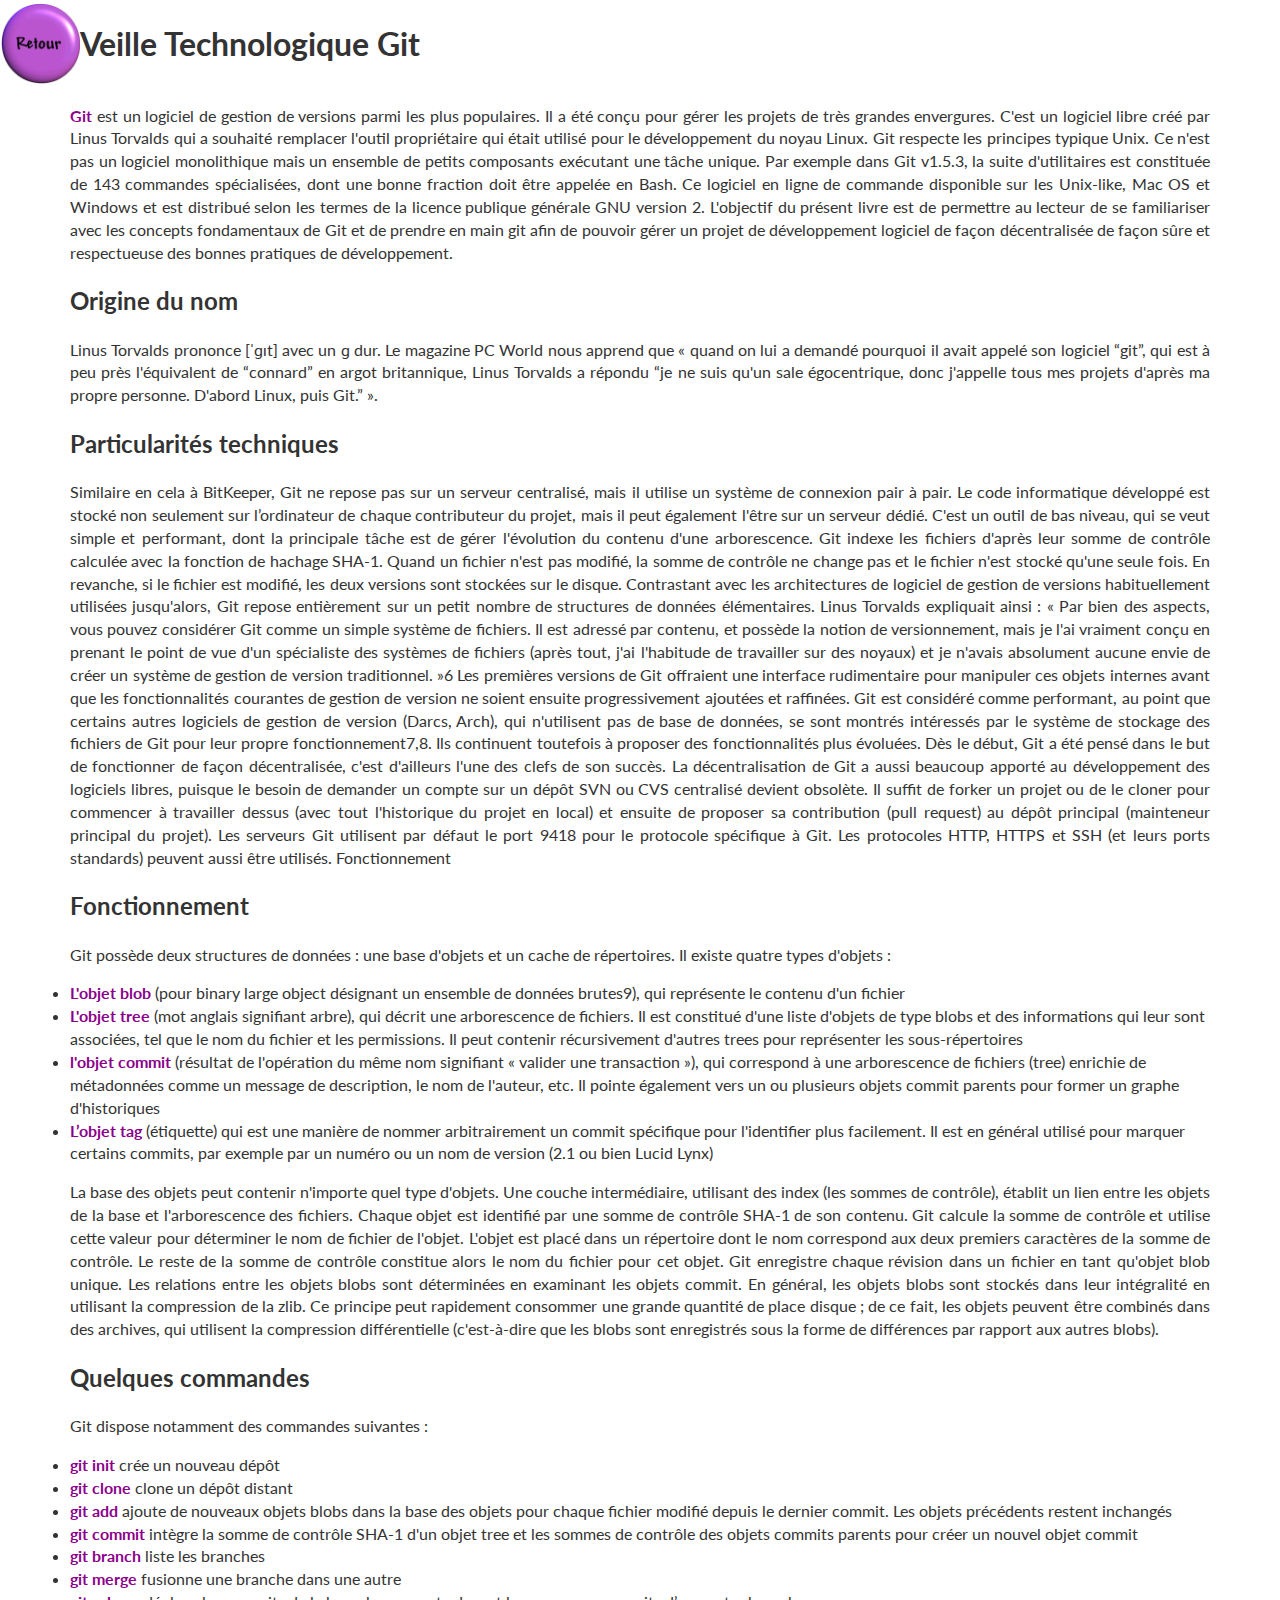
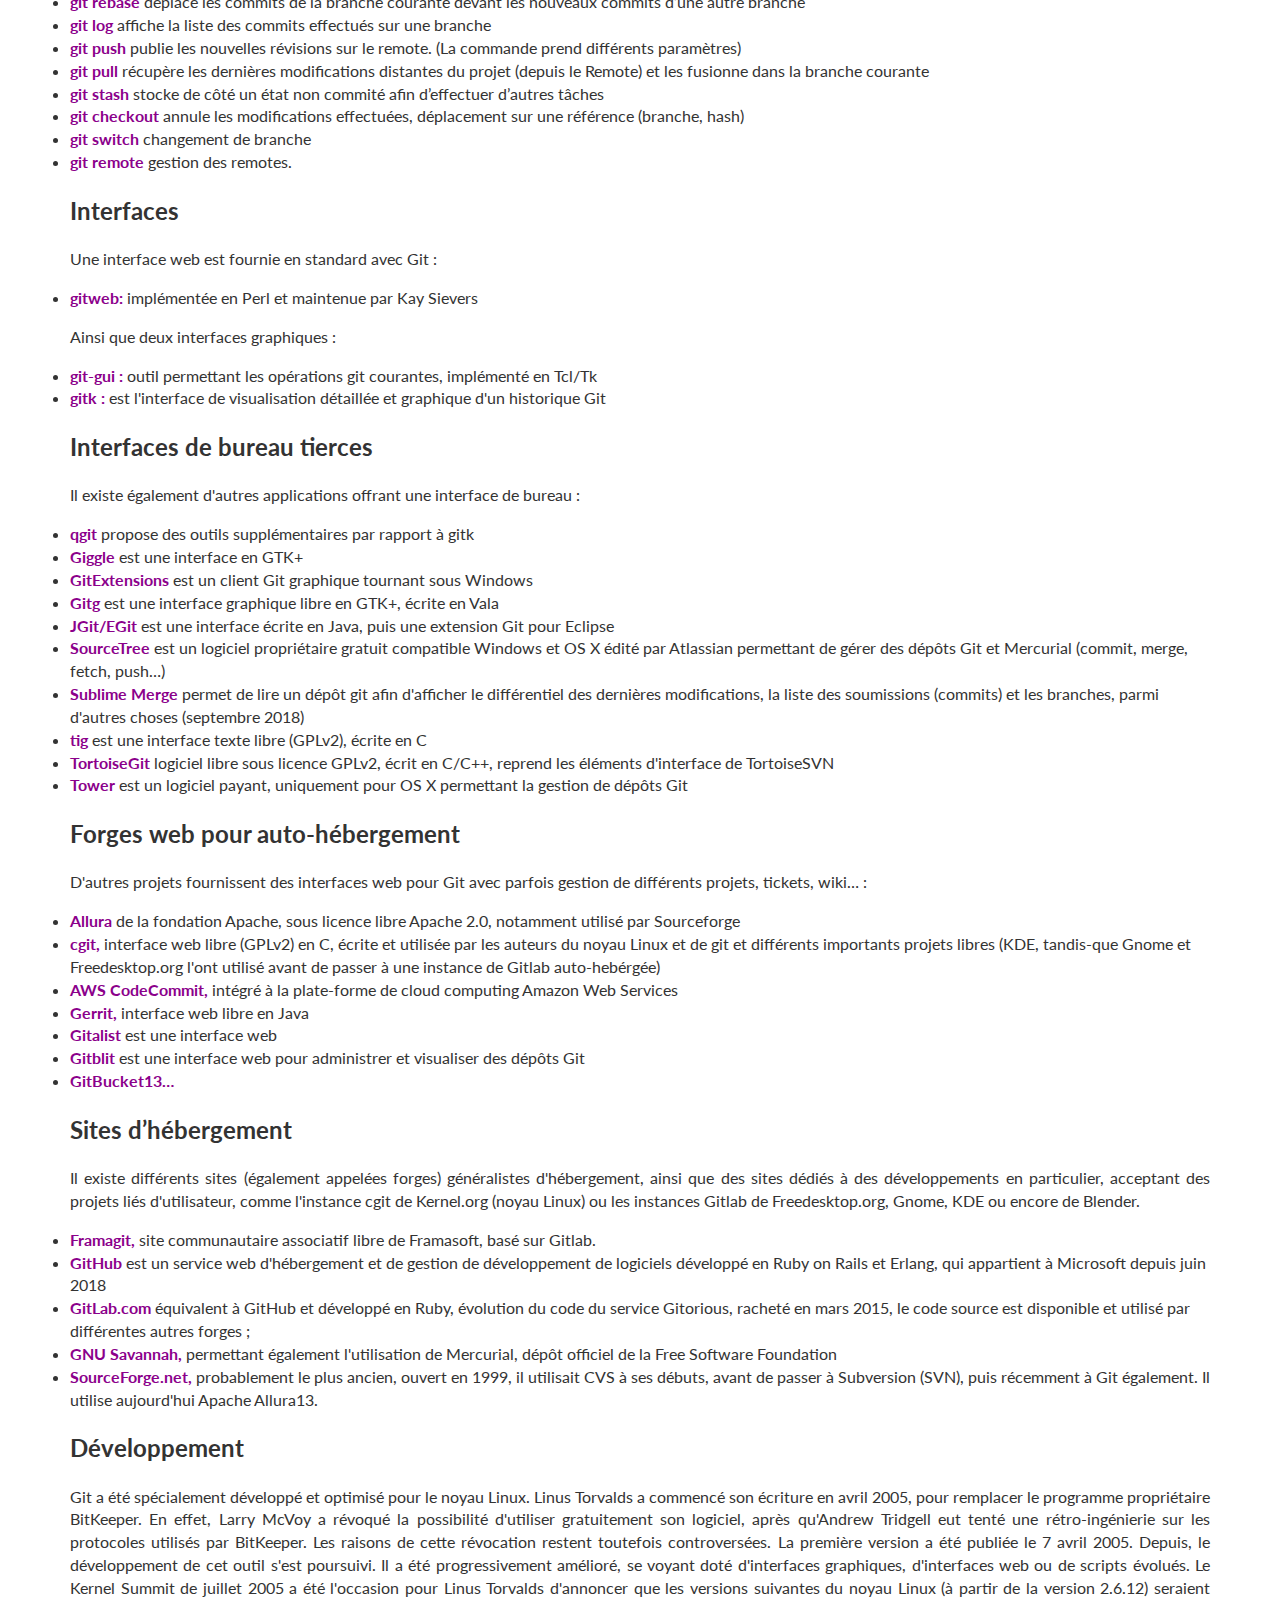
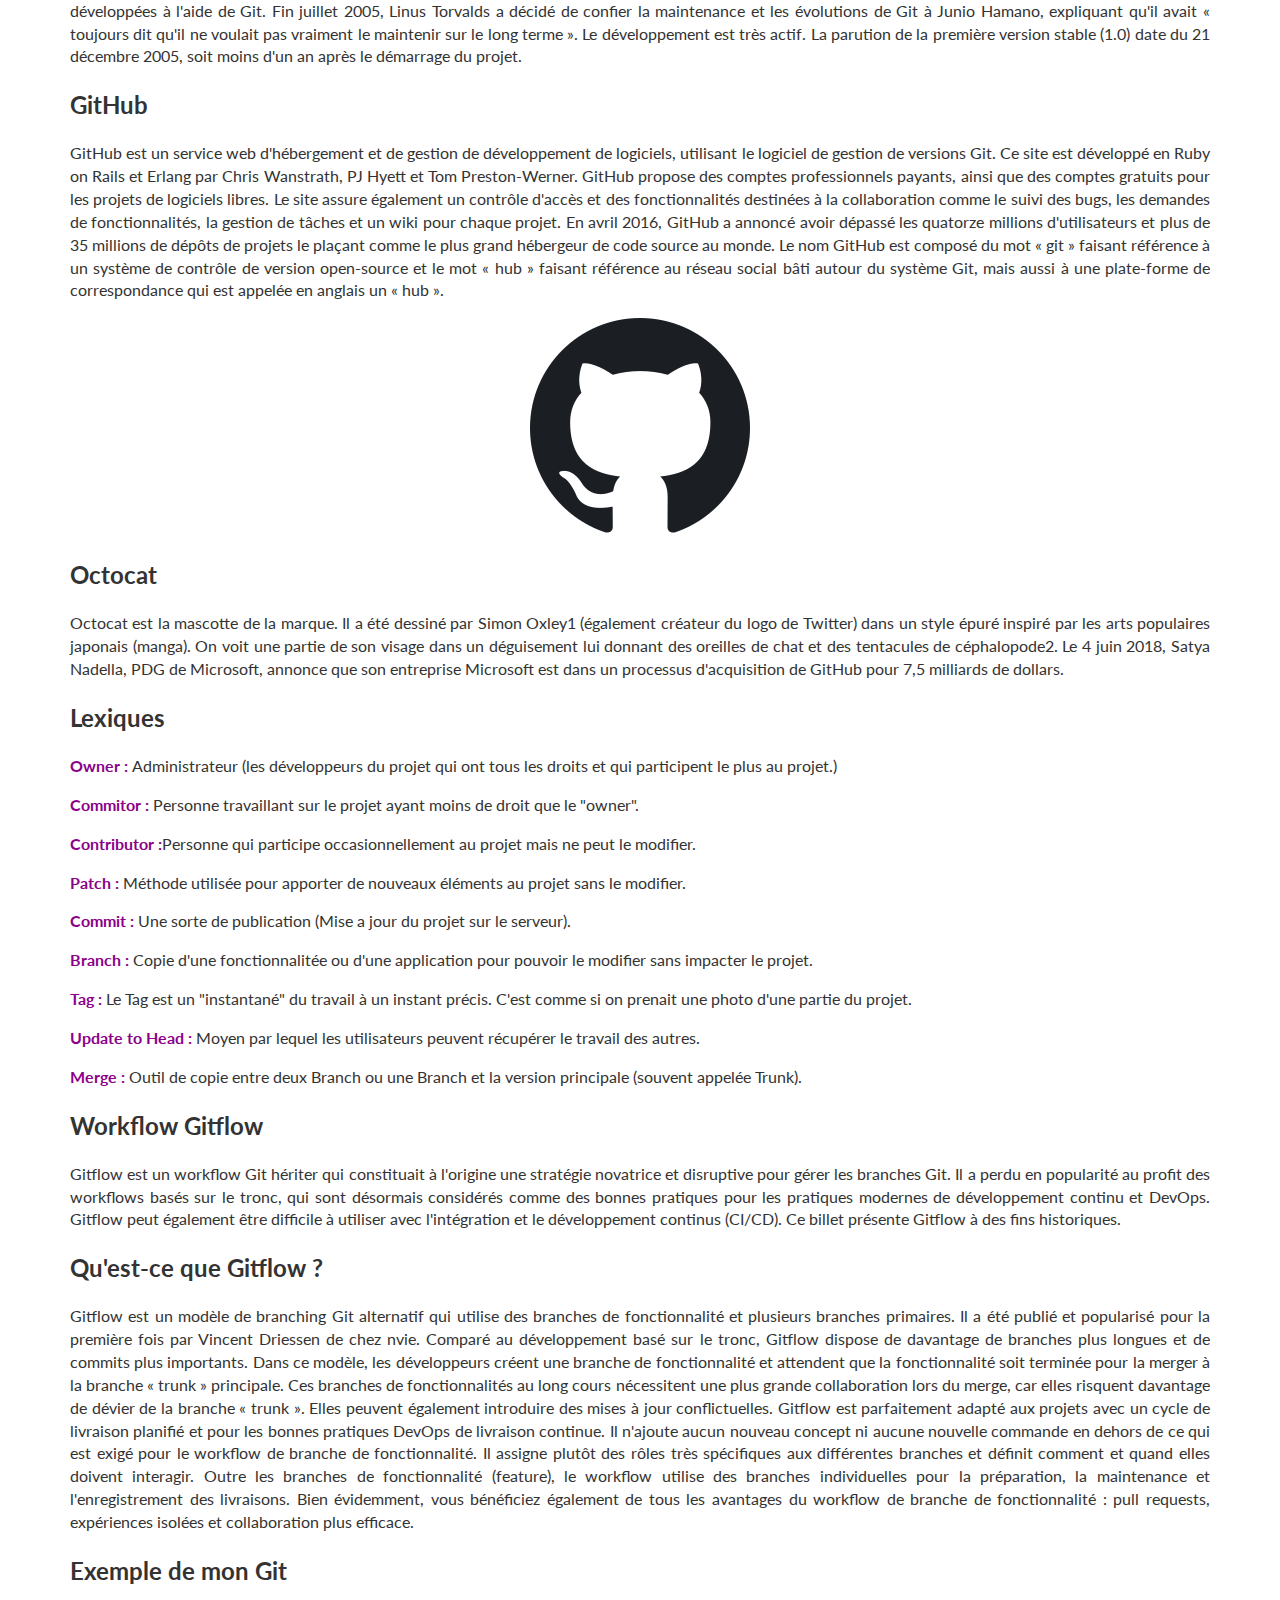
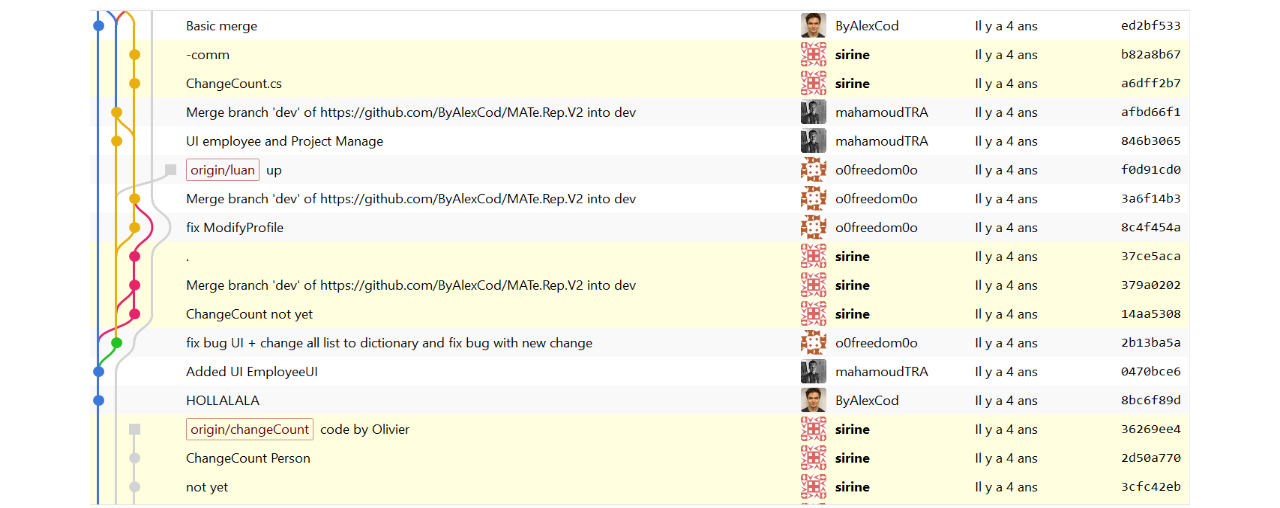
<file: git.html>
<!DOCTYPE html>
<html class="no-js" lang="en">

<head>
    <meta charset="utf-8">
    <meta http-equiv="X-UA-Compatible" content="IE=edge">
    <meta name="viewport" content="width=device-width, initial-scale=1">
    <title>Sirine Reys</title>
	<link rel="shortcut icon" href="favicon.ico" type="image/x-icon">
	<link rel="icon" href="favicon.ico" type="image/x-icon">
    <link href="https://fonts.googleapis.com/css?family=Lato:300,400,700,900" rel="stylesheet">
    <link rel="stylesheet" href="libs/font-awesome/css/font-awesome.min.css">
    <link href="css/bootstrap.min.css" rel="stylesheet">
    <link href="css/styles.css" rel="stylesheet">
</head>

<body>
    <table>
    
        <tbody>
            <tr>
                <td> 
                    <a href="./."><img src="images/54702.gif" width="80" height="80"/>
                    </a>
                </td>
                <td>
                   <h1>Veille Technologique Git</h1>   
                </td>
            </tr>
        </tbody>
    </table>
    <div class="container">
    
        <p><strong id="pname">Git </strong>est un logiciel de gestion de versions parmi les plus populaires. Il a été conçu pour gérer les projets de très grandes envergures. 
            C'est un logiciel libre créé par Linus Torvalds qui a souhaité remplacer l'outil propriétaire qui était utilisé pour le développement du noyau Linux. 
            Git respecte les principes typique Unix. Ce n'est pas un logiciel monolithique mais un ensemble de petits composants exécutant une tâche unique. Par exemple dans Git v1.5.3, la suite d'utilitaires est constituée de 143 commandes spécialisées, dont une bonne fraction doit être appelée en Bash. 
            Ce logiciel en ligne de commande disponible sur les Unix-like, Mac OS et Windows et est distribué selon les termes de la licence publique générale GNU version 2. 
            L'objectif du présent livre est de permettre au lecteur de se familiariser avec les concepts fondamentaux de Git et de prendre en main git afin de pouvoir gérer un projet de développement logiciel de façon décentralisée de façon sûre et respectueuse des bonnes pratiques de développement. 
        </p>
        <h2>
            Origine du nom
        </h2>
        <p>
            Linus Torvalds prononce [ˈɡɪt] avec un ɡ dur. 
            Le magazine PC World nous apprend que « quand on lui a demandé pourquoi il avait appelé son logiciel “git”, qui est à peu près l'équivalent de “connard” en argot britannique, Linus Torvalds a répondu “je ne suis qu'un sale égocentrique, donc j'appelle tous mes projets d'après ma propre personne. D'abord Linux, puis Git.” ». 
        </p>
        <h2>
            Particularités techniques
        </h2>
        <p>
            Similaire en cela à BitKeeper, Git ne repose pas sur un serveur centralisé, mais il utilise un système de connexion pair à pair. Le code informatique développé est stocké non seulement sur l’ordinateur de chaque contributeur du projet, mais il peut également l'être sur un serveur dédié. C'est un outil de bas niveau, qui se veut simple et performant, dont la principale tâche est de gérer l'évolution du contenu d'une arborescence. 
            Git indexe les fichiers d'après leur somme de contrôle calculée avec la fonction de hachage SHA-1. Quand un fichier n'est pas modifié, la somme de contrôle ne change pas et le fichier n'est stocké qu'une seule fois. En revanche, si le fichier est modifié, les deux versions sont stockées sur le disque. 
            Contrastant avec les architectures de logiciel de gestion de versions habituellement utilisées jusqu'alors, Git repose entièrement sur un petit nombre de structures de données élémentaires. Linus Torvalds expliquait ainsi : « Par bien des aspects, vous pouvez considérer Git comme un simple système de fichiers. Il est adressé par contenu, et possède la notion de versionnement, mais je l'ai vraiment conçu en prenant le point de vue d'un spécialiste des systèmes de fichiers (après tout, j'ai l'habitude de travailler sur des noyaux) et je n'avais absolument aucune envie de créer un système de gestion de version traditionnel. »6 Les premières versions de Git offraient une interface rudimentaire pour manipuler ces objets internes avant que les fonctionnalités courantes de gestion de version ne soient ensuite progressivement ajoutées et raffinées. 
            Git est considéré comme performant, au point que certains autres logiciels de gestion de version (Darcs, Arch), qui n'utilisent pas de base de données, se sont montrés intéressés par le système de stockage des fichiers de Git pour leur propre fonctionnement7,8. Ils continuent toutefois à proposer des fonctionnalités plus évoluées. 
            Dès le début, Git a été pensé dans le but de fonctionner de façon décentralisée, c'est d'ailleurs l'une des clefs de son succès. La décentralisation de Git a aussi beaucoup apporté au développement des logiciels libres, puisque le besoin de demander un compte sur un dépôt SVN ou CVS centralisé devient obsolète. Il suffit de forker un projet ou de le cloner pour commencer à travailler dessus (avec tout l'historique du projet en local) et ensuite de proposer sa contribution (pull request) au dépôt principal (mainteneur principal du projet). 
            Les serveurs Git utilisent par défaut le port 9418 pour le protocole spécifique à Git. Les protocoles HTTP, HTTPS et SSH (et leurs ports standards) peuvent aussi être utilisés. 
            Fonctionnement
       </p>
    <h2>
        Fonctionnement
      </h2>
      <p>Git possède deux structures de données : une base d'objets et un cache de répertoires. Il existe quatre types d'objets : </p>
      <liste>
          <li><strong id="pname">L'objet blob</strong> (pour binary large object désignant un ensemble de données brutes9), qui représente le contenu d'un fichier</li>
          <li><strong id="pname">L'objet tree</strong> (mot anglais signifiant arbre), qui décrit une arborescence de fichiers. Il est constitué d'une liste d'objets de type blobs et des informations qui leur sont associées, tel que le nom du fichier et les permissions. Il peut contenir récursivement d'autres trees pour représenter les sous-répertoires</li>
          <li><strong id="pname">l'objet commit </strong>(résultat de l'opération du même nom signifiant « valider une transaction »), qui correspond à une arborescence de fichiers (tree) enrichie de métadonnées comme un message de description, le nom de l'auteur, etc. Il pointe également vers un ou plusieurs objets commit parents pour former un graphe d'historiques</li>
          <li><strong id="pname">L’objet tag</strong> (étiquette) qui est une manière de nommer arbitrairement un commit spécifique pour l'identifier plus facilement. Il est en général utilisé pour marquer certains commits, par exemple par un numéro ou un nom de version (2.1 ou bien Lucid Lynx)</li>
      </liste>
      <p>La base des objets peut contenir n'importe quel type d'objets. Une couche intermédiaire, utilisant des index (les sommes de contrôle), établit un lien entre les objets de la base et l'arborescence des fichiers. 
        Chaque objet est identifié par une somme de contrôle SHA-1 de son contenu. Git calcule la somme de contrôle et utilise cette valeur pour déterminer le nom de fichier de l'objet. L'objet est placé dans un répertoire dont le nom correspond aux deux premiers caractères de la somme de contrôle. Le reste de la somme de contrôle constitue alors le nom du fichier pour cet objet. 
        Git enregistre chaque révision dans un fichier en tant qu'objet blob unique. Les relations entre les objets blobs sont déterminées en examinant les objets commit. En général, les objets blobs sont stockés dans leur intégralité en utilisant la compression de la zlib. Ce principe peut rapidement consommer une grande quantité de place disque ; de ce fait, les objets peuvent être combinés dans des archives, qui utilisent la compression différentielle (c'est-à-dire que les blobs sont enregistrés sous la forme de différences par rapport aux autres blobs). 
        </p>
        <h2>Quelques commandes</h2>
        <p>Git dispose notamment des commandes suivantes : </p>
        <liste>
            <li>	<strong id="pname">git init</strong> crée un nouveau dépôt </li>
            <li>	<strong id="pname">git clone </strong>clone un dépôt distant </li>
            <li>	<strong id="pname">git add</strong> ajoute de nouveaux objets blobs dans la base des objets pour chaque fichier modifié depuis le dernier commit. Les objets précédents restent inchangés</li>
            <li>	<strong id="pname">git commit </strong>intègre la somme de contrôle SHA-1 d'un objet tree et les sommes de contrôle des objets commits parents pour créer un nouvel objet commit</li>
            <li>	<strong id="pname">git branch</strong> liste les branches </li>
            <li>	<strong id="pname">git merge </strong>fusionne une branche dans une autre </li>
            <li>	<strong id="pname">git rebase </strong>déplace les commits de la branche courante devant les nouveaux commits d’une autre branche</li>
            <li>	<strong id="pname">git log </strong>affiche la liste des commits effectués sur une branche</li>
            <li>	<strong id="pname">git push </strong>publie les nouvelles révisions sur le remote. (La commande prend différents paramètres)</li>
            <li>	<strong id="pname">git pull</strong> récupère les dernières modifications distantes du projet (depuis le Remote) et les fusionne dans la branche courante </li>
            <li>	<strong id="pname">git stash </strong>stocke de côté un état non commité afin d’effectuer d’autres tâches </li>
            <li>	<strong id="pname">git checkout</strong> annule les modifications effectuées, déplacement sur une référence (branche, hash) </li>
            <li>	<strong id="pname">git switch </strong>changement de branche </li>
            <li>	<strong id="pname">git remote </strong>gestion des remotes.</li>
        </liste>
        <h2>Interfaces</h2>
        <p>Une interface web est fournie en standard avec Git : </p>
        <liste>
            <li><strong id="pname">gitweb: </strong>implémentée en Perl et maintenue par Kay Sievers</li>
        </liste>
        <p>
            Ainsi que deux interfaces graphiques : 
        </p>
        <liste>
            <li><strong id="pname">git-gui : </strong>outil permettant les opérations git courantes, implémenté en Tcl/Tk </li>
            <li><strong id="pname">gitk :</strong> est l'interface de visualisation détaillée et graphique d'un historique Git</li>
        </liste>
        <h2>Interfaces de bureau tierces</h2>
    <p>
        Il existe également d'autres applications offrant une interface de bureau : 
    </p>
    <list>
        <li><strong id="pname">qgit</strong> propose des outils supplémentaires par rapport à gitk </li>
        <li><strong id="pname">Giggle</strong> est une interface en GTK+ </li>
        <li><strong id="pname">GitExtensions</strong> est un client Git graphique tournant sous Windows </li>
        <li><strong id="pname">Gitg</strong> est une interface graphique libre en GTK+, écrite en Vala </li>
        <li><strong id="pname">JGit/EGit </strong>est une interface écrite en Java, puis une extension Git pour Eclipse </li>
        <li><strong id="pname">SourceTree</strong> est un logiciel propriétaire gratuit compatible Windows et OS X édité par Atlassian permettant de gérer des dépôts Git et Mercurial (commit, merge, fetch, push…) </li>            
        <li><strong id="pname">Sublime Merge </strong> permet de lire un dépôt git afin d'afficher le différentiel des dernières modifications, la liste des soumissions (commits) et les branches, parmi d'autres choses (septembre 2018) </li>
        <li><strong id="pname">tig</strong> est une interface texte libre (GPLv2), écrite en C </li>
        <li><strong id="pname">TortoiseGit</strong> logiciel libre sous licence GPLv2, écrit en C/C++, reprend les éléments d'interface de TortoiseSVN </li>
        <li><strong id="pname">Tower</strong> est un logiciel payant, uniquement pour OS X permettant la gestion de dépôts Git</li>
    </list>
    <h2>Forges web pour auto-hébergement</h2>
    <p>
        D'autres projets fournissent des interfaces web pour Git avec parfois gestion de différents projets, tickets, wiki… : 
    </p>
    <list>
        <li><strong id="pname">Allura</strong> de la fondation Apache, sous licence libre Apache 2.0, notamment utilisé par Sourceforge</li>
        <li><strong id="pname">cgit,</strong> interface web libre (GPLv2) en C, écrite et utilisée par les auteurs du noyau Linux et de git et différents importants projets libres (KDE, tandis-que Gnome et Freedesktop.org l'ont utilisé avant de passer à une instance de Gitlab auto-hebérgée)</li>
        <li><strong id="pname">AWS CodeCommit,</strong> intégré à la plate-forme de cloud computing Amazon Web Services </li>
        <li><strong id="pname">Gerrit,</strong> interface web libre en Java</li> 
        <li><strong id="pname">Gitalist</strong> est une interface web</li>
        <li><strong id="pname">Gitblit</strong> est une interface web pour administrer et visualiser des dépôts Git </li>
        <li><strong id="pname">GitBucket13…</strong></li>
    </list>
    <h2>
        Sites d’hébergement 
    </h2>
    <p>
        Il existe différents sites (également appelées forges) généralistes d'hébergement, ainsi que des sites dédiés à des développements en particulier, acceptant des projets liés d'utilisateur, comme l'instance cgit de Kernel.org (noyau Linux) ou les instances Gitlab de Freedesktop.org, Gnome, KDE ou encore de Blender. 
    </p>
    <liste>
        <li><strong id="pname">Framagit, </strong>site communautaire associatif libre de Framasoft, basé sur Gitlab.</li>
        <li><strong id="pname">GitHub</strong> est un service web d'hébergement et de gestion de développement de logiciels développé en Ruby on Rails et Erlang, qui appartient à Microsoft depuis juin 2018         </li>
        <li><strong id="pname">GitLab.com</strong> équivalent à GitHub et développé en Ruby, évolution du code du service Gitorious, racheté en mars 2015, le code source est disponible et utilisé par différentes autres forges ;</li>
        <li><strong id="pname">GNU Savannah,</strong> permettant également l'utilisation de Mercurial, dépôt officiel de la Free Software Foundation </li>
        <li><strong id="pname">SourceForge.net,</strong> probablement le plus ancien, ouvert en 1999, il utilisait CVS à ses débuts, avant de passer à Subversion (SVN), puis récemment à Git également. Il utilise aujourd'hui Apache Allura13.</li>
    </liste>
    <h2>
        Développement
    </h2>
    <p>
        Git a été spécialement développé et optimisé pour le noyau Linux. Linus Torvalds a commencé son écriture en avril 2005, pour remplacer le programme propriétaire BitKeeper. En effet, Larry McVoy a révoqué la possibilité d'utiliser gratuitement son logiciel, après qu'Andrew Tridgell eut tenté une rétro-ingénierie sur les protocoles utilisés par BitKeeper. Les raisons de cette révocation restent toutefois controversées. 
        La première version a été publiée le 7 avril 2005. Depuis, le développement de cet outil s'est poursuivi. Il a été progressivement amélioré, se voyant doté d'interfaces graphiques, d'interfaces web ou de scripts évolués. 
        Le Kernel Summit de juillet 2005 a été l'occasion pour Linus Torvalds d'annoncer que les versions suivantes du noyau Linux (à partir de la version 2.6.12) seraient développées à l'aide de Git. 
        Fin juillet 2005, Linus Torvalds a décidé de confier la maintenance et les évolutions de Git à Junio Hamano, expliquant qu'il avait « toujours dit qu'il ne voulait pas vraiment le maintenir sur le long terme ». 
        Le développement est très actif. La parution de la première version stable (1.0) date du 21 décembre 2005, soit moins d'un an après le démarrage du projet. 
    </p>
    <h2>GitHub</h2>
    <p>GitHub est un service web d'hébergement et de gestion de développement de logiciels, utilisant le logiciel de gestion de versions Git. Ce site est développé en Ruby on Rails et Erlang par Chris Wanstrath, PJ Hyett et Tom Preston-Werner. GitHub propose des comptes professionnels payants, ainsi que des comptes gratuits pour les projets de logiciels libres. Le site assure également un contrôle d'accès et des fonctionnalités destinées à la collaboration comme le suivi des bugs, les demandes de fonctionnalités, la gestion de tâches et un wiki pour chaque projet. 
        En avril 2016, GitHub a annoncé avoir dépassé les quatorze millions d'utilisateurs et plus de 35 millions de dépôts de projets le plaçant comme le plus grand hébergeur de code source au monde. 
        Le nom GitHub est composé du mot « git » faisant référence à un système de contrôle de version open-source et le mot « hub » faisant référence au réseau social bâti autour du système Git, mais aussi à une plate-forme de correspondance qui est appelée en anglais un « hub ». 
    </p>
    <center><img src="./images/LogoGit.png">
    </center>
    <H2>
        Octocat
    </H2>
    <p>Octocat est la mascotte de la marque. Il a été dessiné par Simon Oxley1 (également créateur du logo de Twitter) dans un style épuré inspiré par les arts populaires japonais (manga). On voit une partie de son visage dans un déguisement lui donnant des oreilles de chat et des tentacules de céphalopode2. 
        Le 4 juin 2018, Satya Nadella, PDG de Microsoft, annonce que son entreprise Microsoft est dans un processus d'acquisition de GitHub pour 7,5 milliards de dollars. 
    </p>
    <h2>Lexiques</h2>
    <p><strong id="pname">Owner : </strong>Administrateur (les développeurs du projet qui ont tous les droits et qui participent le plus au projet.)</p>
    <p><strong id="pname">Commitor :</strong> Personne travaillant sur le projet ayant moins de droit que le "owner".</p>
    <p><strong id="pname">Contributor :</strong>Personne qui participe occasionnellement au projet mais ne peut le modifier.</p>
    <p><strong id="pname">Patch : </strong> Méthode utilisée pour apporter de nouveaux éléments au projet sans le modifier.    </p>
    <p><strong id="pname">Commit : </strong> Une sorte de publication (Mise a jour du projet sur le serveur).</p>    
    <p><strong id="pname">Branch : </strong>Copie d'une fonctionnalitée ou d'une application pour pouvoir le modifier sans impacter le projet.</p>
    <p><strong id="pname">Tag : </strong>Le Tag est un "instantané" du travail à un instant précis. C'est comme si on prenait une photo d'une partie du projet.    </p>
    <p><strong id="pname">Update to Head : </strong>Moyen par lequel les utilisateurs peuvent récupérer le travail des autres.</p>
    <p><strong id="pname">Merge : </strong>Outil de copie entre deux Branch ou une Branch et la version principale (souvent appelée Trunk).</p>
    <h2>Workflow Gitflow </h2>
    <p>
        Gitflow est un workflow Git hériter qui constituait à l'origine une stratégie novatrice et disruptive pour gérer les branches Git. Il a perdu en popularité au profit des workflows basés sur le tronc, qui sont désormais considérés comme des bonnes pratiques pour les pratiques modernes de développement continu et DevOps. Gitflow peut également être difficile à utiliser avec l'intégration et le développement continus (CI/CD). Ce billet présente Gitflow à des fins historiques.
    </p>
    <h2>Qu'est-ce que Gitflow ? </h2>
    <p>
        Gitflow est un modèle de branching Git alternatif qui utilise des branches de fonctionnalité et plusieurs branches primaires. Il a été publié et popularisé pour la première fois par Vincent Driessen de chez nvie. Comparé au développement basé sur le tronc, Gitflow dispose de davantage de branches plus longues et de commits plus importants. Dans ce modèle, les développeurs créent une branche de fonctionnalité et attendent que la fonctionnalité soit terminée pour la merger à la branche « trunk » principale. Ces branches de fonctionnalités au long cours nécessitent une plus grande collaboration lors du merge, car elles risquent davantage de dévier de la branche « trunk ». Elles peuvent également introduire des mises à jour conflictuelles.
        Gitflow est parfaitement adapté aux projets avec un cycle de livraison planifié et pour les bonnes pratiques DevOps de livraison continue. Il n'ajoute aucun nouveau concept ni aucune nouvelle commande en dehors de ce qui est exigé pour le workflow de branche de fonctionnalité. Il assigne plutôt des rôles très spécifiques aux différentes branches et définit comment et quand elles doivent interagir. Outre les branches de fonctionnalité (feature), le workflow utilise des branches individuelles pour la préparation, la maintenance et l'enregistrement des livraisons. Bien évidemment, vous bénéficiez également de tous les avantages du workflow de branche de fonctionnalité : pull requests, expériences isolées et collaboration plus efficace.
    </p>
    <h2>Exemple de mon Git</h2>
    <center><img src="./images/monGit.png" height="500px" width="1100px"></center>
</div>

</body>
</file>
<file: css/styles.css>
/*!
    Title: Dev Portfolio Template
    Version: 1.2.2
    Last Change: 03/25/2020
    Author: Ryan Fitzgerald
    Repo: https://github.com/RyanFitzgerald/devportfolio-template
    Issues: https://github.com/RyanFitzgerald/devportfolio-template/issues

    Description: This file contains all the styles associated with the page
    that don't come from third party libraries. This file gets compiled using
    Gulp and send to the /css folder which is then loaded on the page.
*/body{font-family:'Lato', sans-serif;font-size:16px}body
.active{overflow:hidden;z-index:-1}
.no-js #experience-timeline>div{background:#fff;padding:10px;margin-bottom:10px;border:1px solid #dcd9d9}
.no-js #experience-timeline>div h3{font-size:1.5em;font-weight:300;color:#374054;display:inline-block;margin:0}
.no-js #experience-timeline>div h4{font-size:1.2em;font-weight:300;color:#7e8890;margin:0 0 15px 0}
.no-js #experience-timeline>div p{color:#74808a;font-size:0.9em;margin:0}
.no-js #experience-timeline:before,
.no-js #experience-timeline:after{content:none}@keyframes dropHeader{0%{transform:translateY(-100%)}100%{transform:translateY(0)}}
header{position:absolute;top:0;left:0;right:0;text-align:center;z-index:10;animation-name:dropHeader;animation-iteration-count:1;animation-timing-function:ease;animation-duration:0.75s}
header ul{display:inline-block;background:#fff;text-align:center;padding:10px;margin:0;border-bottom-right-radius:4px;border-bottom-left-radius:4px}
header li{display:inline-block}
header a{display:block;color:#c44082;padding:10px}
header a:hover{color:#bb2176;text-decoration:none;background:#eee;border-radius:4px}
header a:focus{color:#FF95CA;text-decoration:none}
header.active{display:block}header.sticky{position:fixed;z-index:999}
#menu.active{display:block}
#mobile-menu-open{display:none;cursor:pointer;position:fixed;right:15px;top:10px;color:#FF95CA;font-size:1.5em;z-index:20;padding:0 7px;border-radius:4px;background:#fff}
#mobile-menu-close{display:none;text-align:right;width:100%;background:#fff;font-size:1.5em;padding-right:15px;padding-top:10px;cursor:pointer;color:#FF95CA}
#mobile-menu-close span{font-size:0.5em;text-transform:uppercase}#mobile-menu-close i{vertical-align:middle}footer{padding:50px 0}.copyright{padding-top:20px}
.copyright p{margin:0;color:#74808a}
.top{text-align:center}
.top span{cursor:pointer;display:block;margin:15px auto 0 auto;width:35px;height:35px;border-radius:50%;border:3px solid #b9bfc4;text-align:center}
.top i{color:#74808a}.social{text-align:right}.social ul{margin:5px 0 0 0;padding:0}
.social li{display:inline-block;font-size:1.25em;list-style:none}
.social a{display:block;color:#74808a;padding:10px}
.social a:hover{color:#FF95CA}
.btn-rounded-white{display:inline-block;color:#fff;padding:15px 25px;border:3px solid #fff;border-radius:30px;transition:.5s ease all}
.btn-rounded-white:hover{color:#FF95CA;background:#fff;text-decoration:none}.shadow{box-shadow:0 1px 3px rgba(0,0,0,0.12),0 1px 2px rgba(0,0,0,0.24)}
.shadow-large{box-shadow:0 3px 6px rgba(0,0,0,0.08),0 3px 6px rgba(0,0,0,0.15)}
.heading{position:relative;display:inline-block;font-size:2em;font-weight:300;margin:0 0 30px 0}
.heading:after{position:absolute;content:'';top:100%;height:1px;left:0;right:0;margin:0 auto;background:#FF95CA}
.background-alt{background:#f2f2f5}#lead{position:relative;height:100vh;min-height:500px;max-height:1080px;background:url(../images/lead-bg.jpg);background-size:cover;padding:15px;overflow:hidden}
#lead-content{position:absolute;z-index:10;top:50%;left:50%;transform:translate(-50%, -50%);text-align:center}
#lead-content h1,
#lead-content h2{margin:0}
#lead-content h1{color:#fff;font-weight:900;font-size:5em;text-transform:uppercase;letter-spacing:0.05em;line-height:0.9em}
#lead-content h2{color:#f7e0f3;font-weight:500;font-size:2.25em;margin-bottom:15px}
#lead-overlay{position:absolute;height:100%;width:100%;top:0;right:0;bottom:0;left:0;background:rgba(238, 97, 184, 0.8);z-index:1}
#lead-down{position:absolute;left:0;right:0;width:100%;text-align:center;z-index:10;bottom:15px;color:#fff}
#lead-down span{cursor:pointer;display:block;margin:0 auto;width:35px;height:35px;border-radius:50%;border:3px solid #f7e0f3;text-align:center}
#lead-down i{animation:pulsate 1.5s ease;animation-iteration-count:infinite;padding-top:5px}@keyframes pulsate{0%{transform:scale(1, 1)}50%{transform:scale(1.2, 1.2)}100%{transform:scale(1, 1)}}
#about{padding:75px 15px;border-bottom:1px solid #dcd9d9}
#about h2{color:#374054}#about p{color:#74808a;margin:0}
#experience{padding:50px 15px;text-align:center;border-bottom:1px solid #dcd9d9}
#experience h2{color:#374054}#experience-timeline{margin:30px auto 0 auto;position:relative;max-width:1000px}
#experience-timeline:before{position:absolute;content:'';top:0;bottom:0;left:303px;right:auto;height:100%;width:3px;background:#FF95CA;z-index:0}
#experience-timeline:after{position:absolute;content:'';width:3px;height:40px;background:#FF95CA;background:linear-gradient(to bottom, #FF95CA, rgba(52,152,219,0));top:100%;left:303px}
.vtimeline-content{margin-left:350px;background:#fff;border:1px solid #e6e6e6;padding:15px;border-radius:3px;text-align:left}.vtimeline-content h3{font-size:1.5em;font-weight:300;color:#374054;display:inline-block;margin:0}
.vtimeline-content h4{font-size:1.2em;font-weight:300;color:#7e8890;margin:0 0 15px 0}
.vtimeline-content p{color:#74808a;font-size:0.9em;margin:0}
.vtimeline-point{position:relative;display:block;vertical-align:top;margin-bottom:30px}
.vtimeline-icon{position:relative;color:#fff;width:50px;height:50px;background:#FF95CA;border-radius:50%;float:left;z-index:99;margin-left:280px}
.vtimeline-icon i{display:block;font-size:2em;margin-top:10px}
.vtimeline-date{width:260px;text-align:right;position:absolute;left:0;top:10px;font-weight:300;color:#374054}
#education{padding:50px 15px 20px 15px;border-bottom:1px solid #dcd9d9;text-align:center}
#education h2{color:#374054;margin-bottom:50px}
.education-block{max-width:700px;margin:0 auto 30px auto;padding:15px;border:1px solid #dcd9d9;text-align:left}
.education-block h3{font-weight:500;float:left;margin:0;color:#374054}
.education-block span{color:#74808a;float:right}
.education-block h4{color:#74808a;clear:both;font-weight:500;margin:0 0 15px 0}
.education-block p,.education-block ul{margin:0;color:#74808a;font-size:0.9em}
.education-block ul{padding:0 0 0 15px}#projects{padding:50px 15px;border-bottom:1px solid #dcd9d9;text-align:center}
#projects h2{color:#374054;margin-bottom:50px}
.project{position:relative;max-width:900px;margin:0 auto 30px auto;overflow:hidden;background:#fff;border-radius:4px}
.project-image{float:left}.project-info{position:absolute;top:50%;transform:translateY(-50%);margin-left:300px;padding:15px}
.project-info h3{font-size:1.5em;font-weight:300;color:#794869;margin:0 0 15px 0}
.project-info p{color:#74808a;margin:0 0 15px 0;font-size:0.9em}
.no-image .project-info{position:relative;margin:0;padding:30px 15px;transform:none}
#more-projects{display:none}
#skills{padding:50px 15px;text-align:center}
#skills h2{color:#374054;margin-bottom:50px}
#skills ul{display:block;margin:0 auto;padding:0;max-width:800px}
#skills li{display:inline-block;margin:7px;padding:5px 10px;color:#374054;background:#e4e4ea;list-style:none;cursor:default;font-size:1.2em}
#contact{padding:50px 15px;background:#FF95CA;text-align:center}#contact h2{margin:0 0 15px 0;color:#fff;font-weight:500}
#contact-form{max-width:500px;margin:0 auto}#contact-form input,#contact-form textarea{display:block;width:100%;padding:10px;border-radius:4px;border:none;margin-bottom:10px;background:#b62a8c;color:#fff;transition:.5s ease all}
#contact-form input::-webkit-input-placeholder,
#contact-form textarea::-webkit-input-placeholder{color:#fff}
#contact-form input:-moz-placeholder,#contact-form textarea:-moz-placeholder{color:#fff;opacity:1}
#contact-form input::-moz-placeholder,#contact-form textarea::-moz-placeholder{color:#fff;opacity:1}
#contact-form input:-ms-input-placeholder,#contact-form textarea:-ms-input-placeholder{color:#fff}
#contact-form input:focus,#contact-form textarea:focus{outline:none;background:#f7eef5}
#contact-form textarea{height:150px;resize:none}
#contact-form button{display:block;width:100%;background:#fff;border-radius:4px;padding:5px 10px;border:none;color:#c44082;font-weight:700;box-shadow:0 1px 3px rgba(0,0,0,0.12),0 1px 2px rgba(0,0,0,0.24);transition:.5s ease all}
#contact-form button:hover{box-shadow:0 10px 20px rgba(0,0,0,0.19),0 6px 6px rgba(0,0,0,0.23)}
.optional-section{padding:50px 15px;text-align:center;border-top:1px solid #dcd9d9}
.optional-section h2{color:#374054}.optional-section-block{max-width:700px;margin:0 auto 30px auto;padding:15px;border:1px solid #dcd9d9;background:#fff;text-align:left}
.optional-section-block h3{font-weight:500;margin:0 0 15px 0;color:#374054}.optional-section-block h4{color:#74808a;clear:both;font-weight:500;margin:0 0 15px 0}
.optional-section-block p,.optional-section-block ul{margin:0 0 15px 0;color:#74808a;font-size:0.9em}
.optional-section-block ul{padding:0 0 0 15px}@media only screen and (max-width: 750px){#experience-timeline:before,#experience-timeline:after{left:23px}
.vtimeline-date{width:auto;text-align:left;position:relative;margin-bottom:15px;display:block;margin-left:70px}.vtimeline-icon{margin-left:0}
.vtimeline-content{margin-left:70px}}@media only screen and (max-width: 992px){#lead{height:auto;min-height:auto;max-height:auto;padding:100px 15px}
#lead-content{position:relative;transform:none;left:auto;top:auto}
#lead-content h1{font-size:3em}
#lead-content h2{font-size:1.75em}
#about{text-align:center}
#about p{text-align:left}}@media only screen and (max-width: 768px){
    header{position:fixed;display:none;z-index:999;animation:none;bottom:0;height:100%
}
#mobile-menu-open,
#mobile-menu-close{display:block}
#menu{height:100%;overflow-y:auto;box-shadow:none;border-radius:0;width:100%}
#menu li{display:block;margin-bottom:10px}
#lead-content h1{font-size:2em}
#lead-content h2{font-size:1.3em}
#lead-content a{padding:10px 20px}
#lead-down{display:none}
.education-block h3,
.education-block span{float:none}
.project-image{display:none}
.project-info{position:relative;margin:0;padding:30px 15px;top:auto;transform:none}footer{text-align:center}
.social{text-align:center}}@media only screen and (max-width: 480px){
    #lead-content h1{font-size:1.5em}#lead-content h2{font-size:1em}
    #lead-content a{font-size:0.9em;padding:5px 10px}
}
.just, p{
    text-align: justify !important;
}
#pname{
    font-weight:bold; 
    color :darkmagenta;
};
</file>
